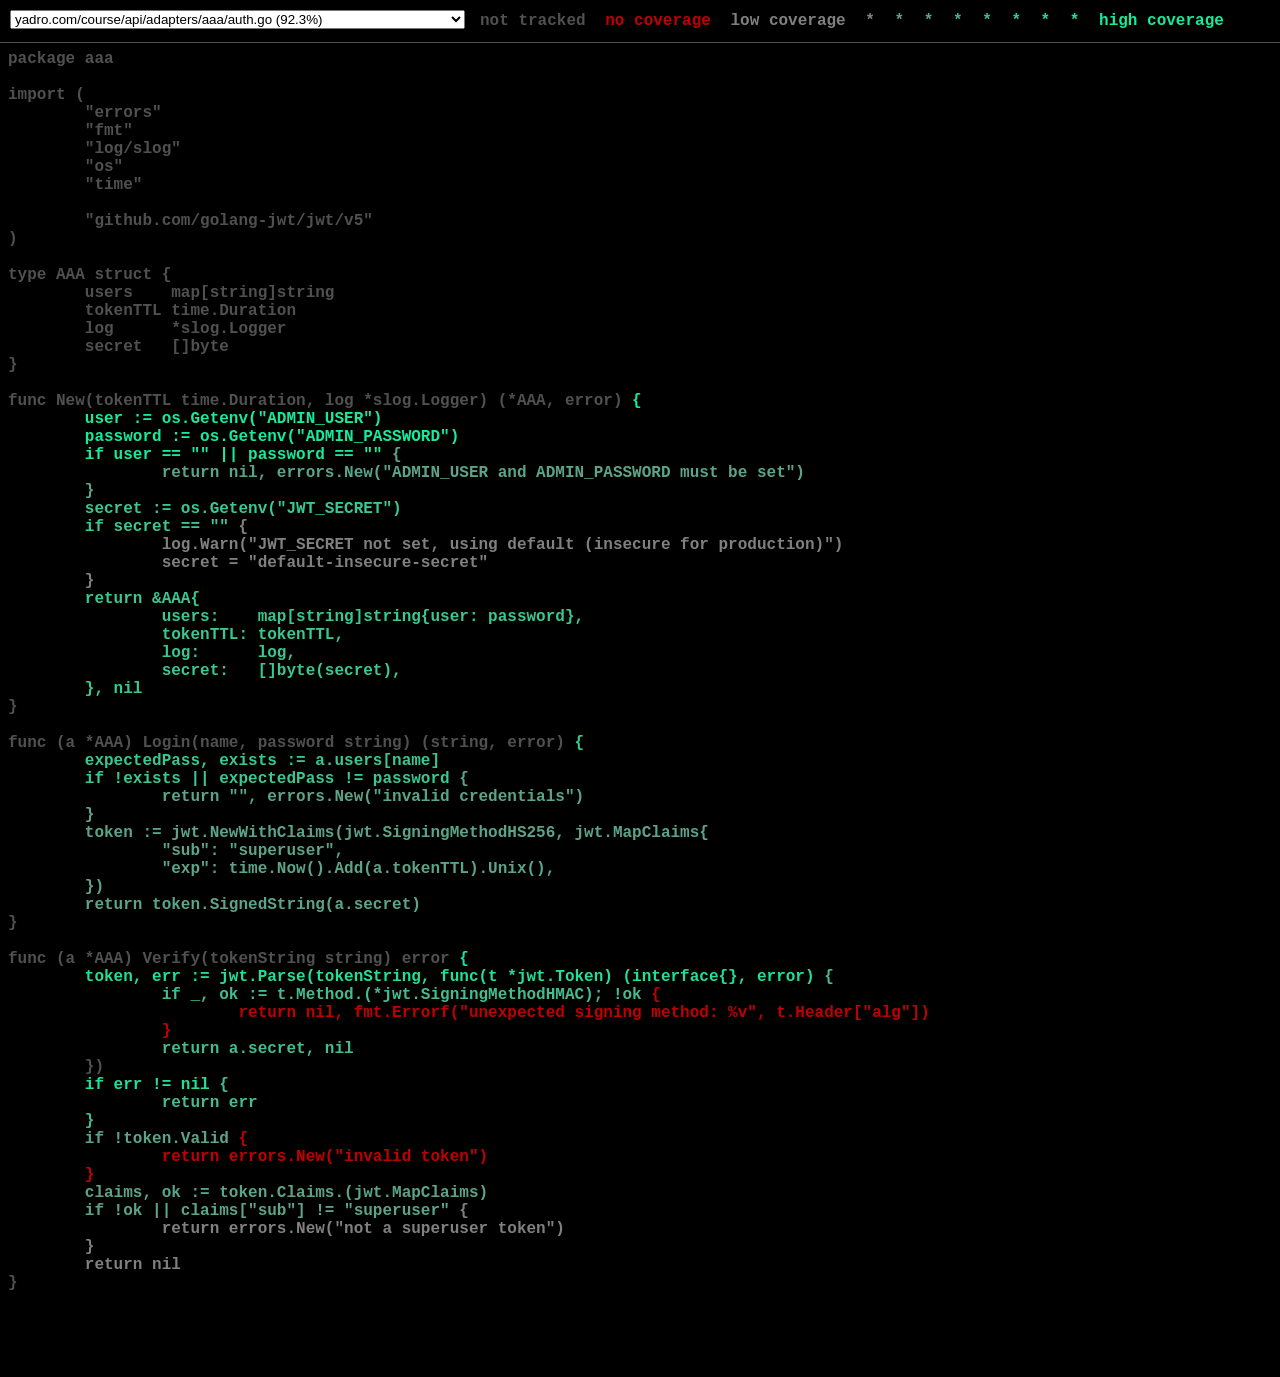
<file: cover.html>
<!DOCTYPE html>
<html>
	<head>
		<meta http-equiv="Content-Type" content="text/html; charset=utf-8">
		<title>aaa: Go Coverage Report</title>
		<style>
			body {
				background: black;
				color: rgb(80, 80, 80);
			}
			body, pre, #legend span {
				font-family: Menlo, monospace;
				font-weight: bold;
			}
			#topbar {
				background: black;
				position: fixed;
				top: 0; left: 0; right: 0;
				height: 42px;
				border-bottom: 1px solid rgb(80, 80, 80);
			}
			#content {
				margin-top: 50px;
			}
			#nav, #legend {
				float: left;
				margin-left: 10px;
			}
			#legend {
				margin-top: 12px;
			}
			#nav {
				margin-top: 10px;
			}
			#legend span {
				margin: 0 5px;
			}
			.cov0 { color: rgb(192, 0, 0) }
.cov1 { color: rgb(128, 128, 128) }
.cov2 { color: rgb(116, 140, 131) }
.cov3 { color: rgb(104, 152, 134) }
.cov4 { color: rgb(92, 164, 137) }
.cov5 { color: rgb(80, 176, 140) }
.cov6 { color: rgb(68, 188, 143) }
.cov7 { color: rgb(56, 200, 146) }
.cov8 { color: rgb(44, 212, 149) }
.cov9 { color: rgb(32, 224, 152) }
.cov10 { color: rgb(20, 236, 155) }

		</style>
	</head>
	<body>
		<div id="topbar">
			<div id="nav">
				<select id="files">
				
				<option value="file0">yadro.com/course/api/adapters/aaa/auth.go (92.3%)</option>
				
				<option value="file1">yadro.com/course/api/adapters/rest/api.go (94.6%)</option>
				
				<option value="file2">yadro.com/course/api/adapters/rest/middleware/auth.go (100.0%)</option>
				
				<option value="file3">yadro.com/course/api/adapters/rest/middleware/concurrency.go (100.0%)</option>
				
				<option value="file4">yadro.com/course/api/adapters/rest/middleware/cors.go (0.0%)</option>
				
				<option value="file5">yadro.com/course/api/adapters/rest/middleware/metric.go (100.0%)</option>
				
				<option value="file6">yadro.com/course/api/adapters/rest/middleware/rate.go (100.0%)</option>
				
				<option value="file7">yadro.com/course/api/adapters/search/search.go (95.8%)</option>
				
				<option value="file8">yadro.com/course/api/adapters/update/update.go (96.6%)</option>
				
				<option value="file9">yadro.com/course/api/adapters/words/words.go (95.2%)</option>
				
				<option value="file10">yadro.com/course/api/config/config.go (65.0%)</option>
				
				<option value="file11">yadro.com/course/search/adapters/broker/nats.go (100.0%)</option>
				
				<option value="file12">yadro.com/course/search/adapters/db/repository.go (95.8%)</option>
				
				<option value="file13">yadro.com/course/search/adapters/grpc/server.go (100.0%)</option>
				
				<option value="file14">yadro.com/course/search/adapters/initiator/timer.go (80.0%)</option>
				
				<option value="file15">yadro.com/course/search/adapters/words/client.go (91.7%)</option>
				
				<option value="file16">yadro.com/course/search/config/config.go (66.7%)</option>
				
				<option value="file17">yadro.com/course/search/core/service.go (100.0%)</option>
				
				<option value="file18">yadro.com/course/update/adapters/broker/nats.go (100.0%)</option>
				
				<option value="file19">yadro.com/course/update/adapters/db/migrations.go (38.1%)</option>
				
				<option value="file20">yadro.com/course/update/adapters/db/storage.go (5.6%)</option>
				
				<option value="file21">yadro.com/course/update/adapters/grpc/server.go (100.0%)</option>
				
				<option value="file22">yadro.com/course/update/adapters/words/words.go (92.9%)</option>
				
				<option value="file23">yadro.com/course/update/adapters/xkcd/xkcd.go (100.0%)</option>
				
				<option value="file24">yadro.com/course/update/config/config.go (83.3%)</option>
				
				<option value="file25">yadro.com/course/update/core/service.go (100.0%)</option>
				
				<option value="file26">yadro.com/course/web/adapters/api/client.go (0.0%)</option>
				
				<option value="file27">yadro.com/course/web/adapters/httpserver/handler.go (0.0%)</option>
				
				<option value="file28">yadro.com/course/web/config/config.go (0.0%)</option>
				
				<option value="file29">yadro.com/course/web/core/service.go (0.0%)</option>
				
				<option value="file30">yadro.com/course/web/main.go (0.0%)</option>
				
				<option value="file31">yadro.com/course/words/adapters/grpc/handler.go (100.0%)</option>
				
				<option value="file32">yadro.com/course/words/adapters/stemming/snowball.go (100.0%)</option>
				
				<option value="file33">yadro.com/course/words/adapters/stopwords/english.go (100.0%)</option>
				
				<option value="file34">yadro.com/course/words/config/config.go (86.7%)</option>
				
				<option value="file35">yadro.com/course/words/core/service.go (100.0%)</option>
				
				</select>
			</div>
			<div id="legend">
				<span>not tracked</span>
			
				<span class="cov0">no coverage</span>
				<span class="cov1">low coverage</span>
				<span class="cov2">*</span>
				<span class="cov3">*</span>
				<span class="cov4">*</span>
				<span class="cov5">*</span>
				<span class="cov6">*</span>
				<span class="cov7">*</span>
				<span class="cov8">*</span>
				<span class="cov9">*</span>
				<span class="cov10">high coverage</span>
			
			</div>
		</div>
		<div id="content">
		
		<pre class="file" id="file0" style="display: none">package aaa

import (
        "errors"
        "fmt"
        "log/slog"
        "os"
        "time"

        "github.com/golang-jwt/jwt/v5"
)

type AAA struct {
        users    map[string]string
        tokenTTL time.Duration
        log      *slog.Logger
        secret   []byte
}

func New(tokenTTL time.Duration, log *slog.Logger) (*AAA, error) <span class="cov10" title="6">{
        user := os.Getenv("ADMIN_USER")
        password := os.Getenv("ADMIN_PASSWORD")
        if user == "" || password == "" </span><span class="cov4" title="2">{
                return nil, errors.New("ADMIN_USER and ADMIN_PASSWORD must be set")
        }</span>
        <span class="cov7" title="4">secret := os.Getenv("JWT_SECRET")
        if secret == "" </span><span class="cov1" title="1">{
                log.Warn("JWT_SECRET not set, using default (insecure for production)")
                secret = "default-insecure-secret"
        }</span>
        <span class="cov7" title="4">return &amp;AAA{
                users:    map[string]string{user: password},
                tokenTTL: tokenTTL,
                log:      log,
                secret:   []byte(secret),
        }, nil</span>
}

func (a *AAA) Login(name, password string) (string, error) <span class="cov7" title="4">{
        expectedPass, exists := a.users[name]
        if !exists || expectedPass != password </span><span class="cov4" title="2">{
                return "", errors.New("invalid credentials")
        }</span>
        <span class="cov4" title="2">token := jwt.NewWithClaims(jwt.SigningMethodHS256, jwt.MapClaims{
                "sub": "superuser",
                "exp": time.Now().Add(a.tokenTTL).Unix(),
        })
        return token.SignedString(a.secret)</span>
}

func (a *AAA) Verify(tokenString string) error <span class="cov9" title="5">{
        token, err := jwt.Parse(tokenString, func(t *jwt.Token) (interface{}, error) </span><span class="cov6" title="3">{
                if _, ok := t.Method.(*jwt.SigningMethodHMAC); !ok </span><span class="cov0" title="0">{
                        return nil, fmt.Errorf("unexpected signing method: %v", t.Header["alg"])
                }</span>
                <span class="cov6" title="3">return a.secret, nil</span>
        })
        <span class="cov9" title="5">if err != nil </span><span class="cov6" title="3">{
                return err
        }</span>
        <span class="cov4" title="2">if !token.Valid </span><span class="cov0" title="0">{
                return errors.New("invalid token")
        }</span>
        <span class="cov4" title="2">claims, ok := token.Claims.(jwt.MapClaims)
        if !ok || claims["sub"] != "superuser" </span><span class="cov1" title="1">{
                return errors.New("not a superuser token")
        }</span>
        <span class="cov1" title="1">return nil</span>
}
</pre>
		
		<pre class="file" id="file1" style="display: none">package rest

import (
        "context"
        "encoding/json"
        "errors"
        "log/slog"
        "net/http"
        "strconv"
        "time"

        "yadro.com/course/api/core"
)

// GET /ping
func NewPingHandler(log core.Logger, pingers map[string]core.Pinger) http.HandlerFunc <span class="cov1" title="1">{
        return func(w http.ResponseWriter, r *http.Request) </span><span class="cov1" title="1">{
                ctx, cancel := context.WithTimeout(r.Context(), 2*time.Second)
                defer cancel()

                replies := make(map[string]string)
                for name, pinger := range pingers </span><span class="cov4" title="2">{
                        err := pinger.Ping(ctx)
                        if err != nil </span><span class="cov1" title="1">{
                                replies[name] = "unavailable"
                                log.Error("ping failed for service",
                                        "service", name,
                                        "error", err,
                                )
                        }</span> else<span class="cov1" title="1"> {
                                replies[name] = "ok"
                        }</span>
                }
                <span class="cov1" title="1">w.Header().Set("Content-Type", "application/json")
                w.WriteHeader(http.StatusOK)

                response := struct {
                        Replies map[string]string `json:"replies"`
                }{
                        Replies: replies,
                }
                if err := json.NewEncoder(w).Encode(response); err != nil </span><span class="cov0" title="0">{
                        log.Error("failed to encode ping response", "error", err)
                }</span>
        }
}

// GET /api/words?phrase=...
func NewWordsHandler(log core.Logger, normalizer core.Normalizer) http.HandlerFunc <span class="cov4" title="2">{
        return func(w http.ResponseWriter, r *http.Request) </span><span class="cov10" title="7">{
                phrase := r.URL.Query().Get("phrase")
                if phrase == "" </span><span class="cov1" title="1">{
                        http.Error(w, core.ErrEmptyPhrase.Error(), http.StatusBadRequest)
                        return
                }</span>
                <span class="cov9" title="6">if len(phrase) &gt; core.MaxPhraseSize </span><span class="cov1" title="1">{
                        http.Error(w, core.ErrPhraseTooLarge.Error(), http.StatusBadRequest)
                        return
                }</span>

                <span class="cov8" title="5">words, err := normalizer.Norm(r.Context(), phrase)
                if err != nil </span><span class="cov7" title="4">{
                        switch </span>{
                        case errors.Is(err, core.ErrPhraseTooLarge):<span class="cov0" title="0">
                                http.Error(w, err.Error(), http.StatusBadRequest)</span>
                        case errors.Is(err, core.ErrRequestTimeout):<span class="cov1" title="1">
                                http.Error(w, "request timeout", http.StatusGatewayTimeout)</span>
                        case errors.Is(err, core.ErrServiceUnavailable):<span class="cov1" title="1">
                                http.Error(w, "words service unavailable", http.StatusServiceUnavailable)</span>
                        case errors.Is(err, core.ErrInvalidArgument):<span class="cov1" title="1">
                                http.Error(w, "invalid argument", http.StatusBadRequest)</span>
                        default:<span class="cov1" title="1">
                                log.Error("normalization failed", "error", err)
                                http.Error(w, "internal server error", http.StatusInternalServerError)</span>
                        }
                        <span class="cov7" title="4">return</span>
                }

                <span class="cov1" title="1">resp := struct {
                        Words []string `json:"words"`
                        Total int      `json:"total"`
                }{
                        Words: words,
                        Total: len(words),
                }

                w.Header().Set("Content-Type", "application/json")
                w.WriteHeader(http.StatusOK)
                if err := json.NewEncoder(w).Encode(resp); err != nil </span><span class="cov0" title="0">{
                        log.Error("failed to encode response", "error", err)
                }</span>
        }
}

// GET /api/db/stats
func NewStatsHandler(log core.Logger, updateClient core.UpdateClient) http.HandlerFunc <span class="cov1" title="1">{
        return func(w http.ResponseWriter, r *http.Request) </span><span class="cov4" title="2">{
                stats, err := updateClient.Stats(r.Context())
                if err != nil </span><span class="cov1" title="1">{
                        log.Error("failed to get stats", "error", err)
                        http.Error(w, "internal server error", http.StatusInternalServerError)
                        return
                }</span>

                <span class="cov1" title="1">resp := struct {
                        WordsTotal    int `json:"words_total"`
                        WordsUnique   int `json:"words_unique"`
                        ComicsFetched int `json:"comics_fetched"`
                        ComicsTotal   int `json:"comics_total"`
                }{
                        WordsTotal:    stats.WordsTotal,
                        WordsUnique:   stats.WordsUnique,
                        ComicsFetched: stats.ComicsFetched,
                        ComicsTotal:   stats.ComicsTotal,
                }

                w.Header().Set("Content-Type", "application/json")
                w.WriteHeader(http.StatusOK)
                if err := json.NewEncoder(w).Encode(resp); err != nil </span><span class="cov0" title="0">{
                        log.Error("failed to encode stats response", "error", err)
                }</span>
        }
}

// POST /api/db/update
func NewUpdateHandler(log core.Logger, updateClient core.UpdateClient) http.HandlerFunc <span class="cov1" title="1">{
        return func(w http.ResponseWriter, r *http.Request) </span><span class="cov6" title="3">{
                err := updateClient.Update(r.Context())
                if err != nil </span><span class="cov4" title="2">{
                        if errors.Is(err, core.ErrUpdateAlreadyRunning) </span><span class="cov1" title="1">{
                                w.WriteHeader(http.StatusAccepted)
                                return
                        }</span>
                        <span class="cov1" title="1">log.Error("failed to run update", "error", err)
                        http.Error(w, "internal server error", http.StatusInternalServerError)
                        return</span>
                }
                <span class="cov1" title="1">w.WriteHeader(http.StatusOK)</span>
        }
}

// GET /api/db/status
func NewStatusHandler(log core.Logger, updateClient core.UpdateClient) http.HandlerFunc <span class="cov1" title="1">{
        return func(w http.ResponseWriter, r *http.Request) </span><span class="cov4" title="2">{
                status, err := updateClient.Status(r.Context())
                if err != nil </span><span class="cov1" title="1">{
                        log.Error("failed to get status", "error", err)
                        http.Error(w, "internal server error", http.StatusInternalServerError)
                        return
                }</span>
                <span class="cov1" title="1">w.Header().Set("Content-Type", "application/json")
                w.WriteHeader(http.StatusOK)
                resp := map[string]string{"status": string(status)}
                if err := json.NewEncoder(w).Encode(resp); err != nil </span><span class="cov0" title="0">{
                        log.Error("failed to encode status response", "error", err)
                }</span>
        }
}

// DELETE /api/db
func NewDropHandler(log core.Logger, updateClient core.UpdateClient) http.HandlerFunc <span class="cov4" title="2">{
        return func(w http.ResponseWriter, r *http.Request) </span><span class="cov4" title="2">{
                err := updateClient.Drop(r.Context())
                if err != nil </span><span class="cov1" title="1">{
                        log.Error("failed to drop db", "error", err)
                        http.Error(w, "internal server error", http.StatusInternalServerError)
                        return
                }</span>
                <span class="cov1" title="1">w.WriteHeader(http.StatusOK)</span>
        }
}

type SearchHandler struct {
        log    *slog.Logger
        client core.Searcher
}

func NewSearchHandler(log *slog.Logger, client core.Searcher) *SearchHandler <span class="cov1" title="1">{
        return &amp;SearchHandler{log: log, client: client}
}</span>

func (h *SearchHandler) ServeHTTP(w http.ResponseWriter, r *http.Request) <span class="cov8" title="5">{
        query := r.URL.Query()
        phrase := query.Get("phrase")
        limitStr := query.Get("limit")

        if phrase == "" </span><span class="cov1" title="1">{
                http.Error(w, "phrase is required", http.StatusBadRequest)
                return
        }</span>

        <span class="cov7" title="4">limit := 10

        if limitStr != "" </span><span class="cov6" title="3">{
                parsed, err := strconv.ParseInt(limitStr, 10, 32)
                if err != nil || parsed &lt;= 0 </span><span class="cov1" title="1">{
                        http.Error(w, "limit must be a positive integer", http.StatusBadRequest)
                        return
                }</span>
                <span class="cov4" title="2">limit = int(parsed)</span>
        }

        <span class="cov6" title="3">comics, _, err := h.client.Search(r.Context(), phrase, limit)
        if err != nil </span><span class="cov1" title="1">{
                h.log.Error("search failed", "error", err, "phrase", phrase)
                http.Error(w, "search failed", http.StatusInternalServerError)
                return
        }</span>

        <span class="cov4" title="2">type comicResp struct {
                ID  int32  `json:"id"`
                URL string `json:"url"`
        }

        comicResults := make([]comicResp, 0, len(comics))
        for _, c := range comics </span><span class="cov4" title="2">{
                comicResults = append(comicResults, comicResp{
                        ID:  int32(c.ID),
                        URL: c.ImgURL,
                })
        }</span>

        <span class="cov4" title="2">response := struct {
                Comics []comicResp `json:"comics"`
                Total  int         `json:"total"`
        }{
                Comics: comicResults,
                Total:  len(comicResults),
        }

        w.Header().Set("Content-Type", "application/json")
        w.WriteHeader(http.StatusOK)

        enc := json.NewEncoder(w)
        enc.SetIndent("", "  ")
        if err := enc.Encode(response); err != nil </span><span class="cov0" title="0">{
                h.log.Error("failed to encode response", "error", err)
        }</span>
}

func (h *SearchHandler) ServeISearchHTTP(w http.ResponseWriter, r *http.Request) <span class="cov9" title="6">{
        query := r.URL.Query()
        phrase := query.Get("phrase")
        limitStr := query.Get("limit")

        if phrase == "" </span><span class="cov1" title="1">{
                http.Error(w, "phrase is required", http.StatusBadRequest)
                return
        }</span>

        <span class="cov8" title="5">limit := 10

        if limitStr != "" </span><span class="cov1" title="1">{
                parsed, err := strconv.ParseInt(limitStr, 10, 32)
                if err != nil || parsed &lt;= 0 </span><span class="cov1" title="1">{
                        http.Error(w, "limit must be a positive integer", http.StatusBadRequest)
                        return
                }</span>
                <span class="cov0" title="0">limit = int(parsed)</span>
        }

        <span class="cov7" title="4">comics, _, err := h.client.ISearch(r.Context(), phrase, limit)

        if err != nil </span><span class="cov4" title="2">{
                h.log.Error("search failed", "error", err, "phrase", phrase)
                http.Error(w, "search failed", http.StatusInternalServerError)
                return
        }</span>

        <span class="cov4" title="2">type comicResp struct {
                ID  int32  `json:"id"`
                URL string `json:"url"`
        }

        comicResults := make([]comicResp, 0, len(comics))
        for _, c := range comics </span><span class="cov4" title="2">{
                comicResults = append(comicResults, comicResp{
                        ID:  int32(c.ID),
                        URL: c.ImgURL,
                })
        }</span>

        <span class="cov4" title="2">response := struct {
                Comics []comicResp `json:"comics"`
                Total  int         `json:"total"`
        }{
                Comics: comicResults,
                Total:  len(comicResults),
        }

        w.Header().Set("Content-Type", "application/json")
        w.WriteHeader(http.StatusOK)

        enc := json.NewEncoder(w)
        enc.SetIndent("", "  ")
        if err := enc.Encode(response); err != nil </span><span class="cov0" title="0">{
                h.log.Error("failed to encode response", "error", err)
        }</span>
}

// POST /api/login
func NewLoginHandler(auth core.Authenticator, logger *slog.Logger) http.HandlerFunc <span class="cov6" title="3">{
        return func(w http.ResponseWriter, r *http.Request) </span><span class="cov9" title="6">{
                var creds struct {
                        Name     string `json:"name"`
                        Password string `json:"password"`
                }
                if err := json.NewDecoder(r.Body).Decode(&amp;creds); err != nil </span><span class="cov4" title="2">{
                        http.Error(w, "Bad request", http.StatusBadRequest)
                        return
                }</span>
                <span class="cov7" title="4">token, err := auth.Login(creds.Name, creds.Password)
                if err != nil </span><span class="cov4" title="2">{
                        http.Error(w, "Unauthorized", http.StatusUnauthorized)
                        return
                }</span>
                <span class="cov4" title="2">w.Header().Set("Content-Type", "text/plain")
                if _, err := w.Write([]byte(token)); err != nil </span><span class="cov1" title="1">{
                        logger.Error("failed to write token response", "error", err)
                }</span>
        }
}
</pre>
		
		<pre class="file" id="file2" style="display: none">package middleware

import (
        "net/http"
        "strings"
)

type TokenVerifier interface {
        Verify(token string) error
}

func Auth(next http.HandlerFunc, verifier TokenVerifier) http.HandlerFunc <span class="cov10" title="4">{
        return func(w http.ResponseWriter, r *http.Request) </span><span class="cov10" title="4">{
                authHeader := r.Header.Get("Authorization")
                if !strings.HasPrefix(authHeader, "Token ") </span><span class="cov5" title="2">{
                        http.Error(w, "Unauthorized", http.StatusUnauthorized)
                        return
                }</span>
                <span class="cov5" title="2">token := strings.TrimPrefix(authHeader, "Token ")
                if err := verifier.Verify(token); err != nil </span><span class="cov1" title="1">{
                        http.Error(w, "Unauthorized", http.StatusUnauthorized)
                        return
                }</span>
                <span class="cov1" title="1">next(w, r)</span>
        }
}
</pre>
		
		<pre class="file" id="file3" style="display: none">package middleware

import (
        "net/http"

        "golang.org/x/sync/semaphore"
)

func Concurrency(next http.HandlerFunc, limit int) http.HandlerFunc <span class="cov4" title="3">{
        if limit &lt;= 0 </span><span class="cov1" title="1">{
                return next
        }</span>
        <span class="cov3" title="2">sem := semaphore.NewWeighted(int64(limit))

        return func(w http.ResponseWriter, r *http.Request) </span><span class="cov10" title="12">{
                if !sem.TryAcquire(1) </span><span class="cov8" title="9">{
                        http.Error(w, "Service Unavailable", http.StatusServiceUnavailable)
                        return
                }</span>
                <span class="cov4" title="3">defer sem.Release(1)
                next(w, r)</span>
        }
}
</pre>
		
		<pre class="file" id="file4" style="display: none">package middleware

import "net/http"

func CORS(next http.Handler) http.Handler <span class="cov0" title="0">{
        return http.HandlerFunc(func(w http.ResponseWriter, r *http.Request) </span><span class="cov0" title="0">{
                w.Header().Set("Access-Control-Allow-Origin", "http://localhost:8081")
                w.Header().Set("Access-Control-Allow-Methods", "POST, GET, OPTIONS, PUT, DELETE")
                w.Header().Set("Access-Control-Allow-Headers", "Accept, Content-Type, Content-Length, Accept-Encoding, Authorization")

                if r.Method == "OPTIONS" </span><span class="cov0" title="0">{
                        w.WriteHeader(http.StatusOK)
                        return
                }</span>

                <span class="cov0" title="0">next.ServeHTTP(w, r)</span>
        })
}
</pre>
		
		<pre class="file" id="file5" style="display: none">package middleware

import (
        "fmt"
        "net/http"
        "time"

        "github.com/VictoriaMetrics/metrics"
)

type responseWriter struct {
        http.ResponseWriter
        code        int
        wroteHeader bool
}

func (rw *responseWriter) WriteHeader(statusCode int) <span class="cov10" title="5">{
        if rw.wroteHeader </span><span class="cov1" title="1">{
                return
        }</span>
        <span class="cov8" title="4">rw.wroteHeader = true
        rw.code = statusCode
        rw.ResponseWriter.WriteHeader(statusCode)</span>
}

func WithMetrics(next http.Handler) http.Handler <span class="cov4" title="2">{
        return http.HandlerFunc(func(w http.ResponseWriter, r *http.Request) </span><span class="cov4" title="2">{
                start := time.Now()
                rw := &amp;responseWriter{ResponseWriter: w, code: http.StatusOK, wroteHeader: false}
                next.ServeHTTP(rw, r)
                duration := time.Since(start).Seconds()
                metricName := fmt.Sprintf(`http_request_duration_seconds{status="%d",url="%s"}`, rw.code, r.URL.Path)
                hist := metrics.GetOrCreateHistogram(metricName)
                hist.Update(duration)
        }</span>)
}

func (rw *responseWriter) Write(b []byte) (int, error) <span class="cov4" title="2">{
        if !rw.wroteHeader </span><span class="cov1" title="1">{
                rw.WriteHeader(http.StatusOK)
        }</span>
        <span class="cov4" title="2">return rw.ResponseWriter.Write(b)</span>
}
</pre>
		
		<pre class="file" id="file6" style="display: none">package middleware

import (
        "net/http"

        "golang.org/x/time/rate"
)

func Rate(next http.HandlerFunc, rps int) http.HandlerFunc <span class="cov10" title="3">{
        if rps &lt;= 0 </span><span class="cov1" title="1">{
                return next
        }</span>
        <span class="cov6" title="2">limiter := rate.NewLimiter(rate.Limit(rps), 1)

        return func(w http.ResponseWriter, r *http.Request) </span><span class="cov6" title="2">{
                if err := limiter.Wait(r.Context()); err != nil </span><span class="cov1" title="1">{
                        return
                }</span>
                <span class="cov1" title="1">next(w, r)</span>
        }
}
</pre>
		
		<pre class="file" id="file7" style="display: none">package search

import (
        "context"
        "fmt"
        "log/slog"

        "google.golang.org/grpc"
        "google.golang.org/grpc/credentials/insecure"

        "google.golang.org/protobuf/types/known/emptypb"
        "yadro.com/course/api/core"
        searchpb "yadro.com/course/proto/search"
)

type Client struct {
        log    *slog.Logger
        conn   *grpc.ClientConn
        client searchpb.SearchClient
}

func NewClient(address string, log *slog.Logger) (*Client, error) <span class="cov10" title="2">{
        conn, err := grpc.NewClient(address, grpc.WithTransportCredentials(insecure.NewCredentials()))
        if err != nil </span><span class="cov0" title="0">{
                return nil, fmt.Errorf("failed to create grpc client: %w", err)
        }</span>
        <span class="cov10" title="2">return &amp;Client{
                client: searchpb.NewSearchClient(conn),
                log:    log,
                conn:   conn,
        }, nil</span>
}

func (c *Client) Search(ctx context.Context, phrase string, limit int) ([]core.Comics, int, error) <span class="cov10" title="2">{
        resp, err := c.client.Search(ctx, &amp;searchpb.SearchRequest{
                Phrase: phrase,
                Limit:  int32(limit),
        })
        if err != nil </span><span class="cov1" title="1">{
                return nil, 0, fmt.Errorf("grpc search request failed: %w", err)
        }</span>

        <span class="cov1" title="1">pbComics := resp.GetComics()
        comics := make([]core.Comics, 0, len(pbComics))

        for _, pb := range pbComics </span><span class="cov1" title="1">{
                comics = append(comics, core.Comics{
                        ID:     int(pb.GetId()),
                        ImgURL: pb.GetUrl(),
                })
        }</span>

        <span class="cov1" title="1">return comics, int(resp.GetTotal()), nil</span>
}

func (c *Client) ISearch(ctx context.Context, phrase string, limit int) ([]core.Comics, int, error) <span class="cov10" title="2">{
        resp, err := c.client.ISearch(ctx, &amp;searchpb.SearchRequest{
                Phrase: phrase,
                Limit:  int32(limit),
        })
        if err != nil </span><span class="cov1" title="1">{
                return nil, 0, fmt.Errorf("grpc isearch request failed: %w", err)
        }</span>

        <span class="cov1" title="1">pbComics := resp.GetComics()
        comics := make([]core.Comics, 0, len(pbComics))
        for _, pb := range pbComics </span><span class="cov1" title="1">{
                comics = append(comics, core.Comics{
                        ID:     int(pb.GetId()),
                        ImgURL: pb.GetUrl(),
                })
        }</span>

        <span class="cov1" title="1">return comics, int(resp.GetTotal()), nil</span>
}

func (c *Client) BuildIndex(ctx context.Context) error <span class="cov1" title="1">{
        return nil
}</span>

func (c Client) Ping(ctx context.Context) error <span class="cov1" title="1">{
        _, err := c.client.Ping(ctx, &amp;emptypb.Empty{})
        return err
}</span>

func (c *Client) Close() error <span class="cov10" title="2">{
        return c.conn.Close()
}</span>
</pre>
		
		<pre class="file" id="file8" style="display: none">package update

import (
        "context"
        "fmt"
        "log/slog"

        "google.golang.org/grpc"
        "google.golang.org/grpc/codes"
        "google.golang.org/grpc/credentials/insecure"
        "google.golang.org/grpc/status"
        "google.golang.org/protobuf/types/known/emptypb"
        "yadro.com/course/api/core"
        updatepb "yadro.com/course/proto/update"
)

type Client struct {
        log    *slog.Logger
        client updatepb.UpdateClient
        conn   *grpc.ClientConn
}

func NewClient(address string, log *slog.Logger) (*Client, error) <span class="cov5" title="2">{
        conn, err := grpc.NewClient(address, grpc.WithTransportCredentials(insecure.NewCredentials()))
        if err != nil </span><span class="cov0" title="0">{
                return nil, fmt.Errorf("failed to create grpc client: %w", err)
        }</span>
        <span class="cov5" title="2">return &amp;Client{
                client: updatepb.NewUpdateClient(conn),
                log:    log,
                conn:   conn,
        }, nil</span>
}

func (c Client) Ping(ctx context.Context) error <span class="cov1" title="1">{
        _, err := c.client.Ping(ctx, &amp;emptypb.Empty{})
        return err
}</span>

func (c *Client) Status(ctx context.Context) (core.UpdateStatus, error) <span class="cov10" title="4">{
        resp, err := c.client.Status(ctx, &amp;emptypb.Empty{})
        if err != nil </span><span class="cov1" title="1">{
                return core.StatusUpdateUnknown, fmt.Errorf("status request failed: %w", err)
        }</span>
        <span class="cov8" title="3">switch resp.Status </span>{
        case updatepb.Status_STATUS_IDLE:<span class="cov1" title="1">
                return core.StatusUpdateIdle, nil</span>
        case updatepb.Status_STATUS_RUNNING:<span class="cov1" title="1">
                return core.StatusUpdateRunning, nil</span>
        default:<span class="cov1" title="1">
                return core.StatusUpdateUnknown, fmt.Errorf("unknown status from update service: %v", resp.Status)</span>
        }
}

func (c *Client) Stats(ctx context.Context) (core.UpdateStats, error) <span class="cov5" title="2">{
        resp, err := c.client.Stats(ctx, &amp;emptypb.Empty{})
        if err != nil </span><span class="cov1" title="1">{
                return core.UpdateStats{}, fmt.Errorf("stats request failed: %w", err)
        }</span>
        <span class="cov1" title="1">return core.UpdateStats{
                WordsTotal:    int(resp.WordsTotal),
                WordsUnique:   int(resp.WordsUnique),
                ComicsFetched: int(resp.ComicsFetched),
                ComicsTotal:   int(resp.ComicsTotal),
        }, nil</span>
}

func (c *Client) Update(ctx context.Context) error <span class="cov8" title="3">{
        _, err := c.client.Update(ctx, &amp;emptypb.Empty{})
        if err != nil </span><span class="cov5" title="2">{
                st, ok := status.FromError(err)
                if ok &amp;&amp; st.Code() == codes.AlreadyExists </span><span class="cov1" title="1">{
                        return core.ErrUpdateAlreadyRunning
                }</span>
                <span class="cov1" title="1">return err</span>
        }
        <span class="cov1" title="1">return nil</span>
}

func (c *Client) Drop(ctx context.Context) error <span class="cov5" title="2">{
        _, err := c.client.Drop(ctx, &amp;emptypb.Empty{})
        if err != nil </span><span class="cov1" title="1">{
                return fmt.Errorf("drop request failed: %w", err)
        }</span>
        <span class="cov1" title="1">return nil</span>
}

func (c *Client) Close() error <span class="cov5" title="2">{
        return c.conn.Close()
}</span>
</pre>
		
		<pre class="file" id="file9" style="display: none">package words

import (
        "context"
        "fmt"
        "log/slog"

        "google.golang.org/grpc"
        "google.golang.org/grpc/codes"
        "google.golang.org/grpc/credentials/insecure"
        "google.golang.org/grpc/status"
        "google.golang.org/protobuf/types/known/emptypb"

        "yadro.com/course/api/core"
        wordspb "yadro.com/course/proto/words"
)

type Client struct {
        log    *slog.Logger
        client wordspb.WordsClient
        conn   *grpc.ClientConn
}

func NewClient(address string, log *slog.Logger) (*Client, error) <span class="cov4" title="2">{
        conn, err := grpc.NewClient(address,
                grpc.WithTransportCredentials(insecure.NewCredentials()),
        )
        if err != nil </span><span class="cov0" title="0">{
                return nil, fmt.Errorf("failed to create grpc client: %w", err)
        }</span>

        <span class="cov4" title="2">return &amp;Client{
                log:    log,
                client: wordspb.NewWordsClient(conn),
                conn:   conn,
        }, nil</span>
}

func (c *Client) Close() error <span class="cov4" title="2">{
        return c.conn.Close()
}</span>

func (c *Client) Norm(ctx context.Context, phrase string) ([]string, error) <span class="cov10" title="7">{
        resp, err := c.client.Norm(ctx, &amp;wordspb.WordsRequest{Phrase: phrase})
        if err != nil </span><span class="cov9" title="6">{
                c.log.Error("gRPC call Norm failed", "phrase", phrase, "error", err)
                if st, ok := status.FromError(err); ok </span><span class="cov8" title="5">{
                        switch st.Code() </span>{
                        case codes.ResourceExhausted:<span class="cov1" title="1">
                                return nil, core.ErrPhraseTooLarge</span>
                        case codes.DeadlineExceeded:<span class="cov1" title="1">
                                return nil, core.ErrRequestTimeout</span>
                        case codes.Unavailable:<span class="cov1" title="1">
                                return nil, core.ErrServiceUnavailable</span>
                        case codes.InvalidArgument:<span class="cov1" title="1">
                                return nil, core.ErrInvalidArgument</span>
                        default:<span class="cov1" title="1">
                                return nil, err</span>
                        }
                }
                <span class="cov1" title="1">return nil, err</span>
        }
        <span class="cov1" title="1">return resp.Words, nil</span>
}

func (c *Client) Ping(ctx context.Context) error <span class="cov4" title="2">{
        _, err := c.client.Ping(ctx, &amp;emptypb.Empty{})
        if err != nil </span><span class="cov1" title="1">{
                c.log.Debug("ping failed", "error", err)
        }</span>
        <span class="cov4" title="2">return err</span>
}
</pre>
		
		<pre class="file" id="file10" style="display: none">package config

import (
        "errors"
        "log/slog"
        "os"
        "time"

        "github.com/ilyakaznacheev/cleanenv"
)

type APIServerConfig struct {
        Address string        `yaml:"address" env:"API_ADDRESS" env-default:":8080"`
        Timeout time.Duration `yaml:"timeout" env:"API_TIMEOUT" env-default:"5s"`
}

type Config struct {
        LogLevel          string          `yaml:"log_level" env:"LOG_LEVEL" env-default:"INFO"`
        LogFormat         string          `yaml:"log_format" env:"LOG_FORMAT" env-default:"text"`
        WordsAddress      string          `yaml:"words_address" env:"WORDS_ADDRESS" env-default:"words:8080"`
        UpdateAddress     string          `yaml:"update_address" env:"UPDATE_ADDRESS" env-default:"update:8080"`
        SearchAddress     string          `yaml:"search_address" env:"SEARCH_ADDRESS" env-default:"search:8080"`
        APIServer         APIServerConfig `yaml:"api_server"`
        AdminUser         string          `env:"ADMIN_USER" env-default:"admin"`
        AdminPassword     string          `env:"ADMIN_PASSWORD" env-default:"password"`
        TokenTTL          time.Duration   `env:"TOKEN_TTL" env-default:"2m"`
        SearchConcurrency int             `env:"SEARCH_CONCURRENCY" env-default:"10"`
        SearchRate        int             `env:"SEARCH_RATE" env-default:"100"`
}

func (c *Config) Validate() error <span class="cov10" title="4">{
        if c.APIServer.Timeout &lt;= 0 </span><span class="cov1" title="1">{
                return errors.New("api_server.timeout must be positive")
        }</span>
        <span class="cov8" title="3">if c.APIServer.Address == "" </span><span class="cov0" title="0">{
                return errors.New("api_server.address must not be empty")
        }</span>
        <span class="cov8" title="3">if c.WordsAddress == "" </span><span class="cov1" title="1">{
                return errors.New("words_address must not be empty")
        }</span>
        <span class="cov5" title="2">switch c.LogLevel </span>{
        case "DEBUG", "INFO", "WARN", "ERROR":<span class="cov1" title="1"></span>
                // valid log level
        default:<span class="cov1" title="1">
                return errors.New("invalid log level")</span>
        }
        <span class="cov1" title="1">return nil</span>
}

func MustLoad(configPath string) *Config <span class="cov5" title="2">{
        var cfg Config
        if _, err := os.Stat(configPath); err == nil </span><span class="cov0" title="0">{
                if err := cleanenv.ReadConfig(configPath, &amp;cfg); err != nil </span><span class="cov0" title="0">{
                        slog.Error("failed to read config file", "path", configPath, "error", err)
                        os.Exit(1)
                }</span>
                <span class="cov0" title="0">slog.Info("config loaded from file", "path", configPath)</span>
        }

        <span class="cov5" title="2">if err := cleanenv.ReadEnv(&amp;cfg); err != nil </span><span class="cov0" title="0">{
                slog.Error("failed to read config from env", "error", err)
                os.Exit(1)
        }</span>

        <span class="cov5" title="2">slog.Info("config finalized with environment variables")
        return &amp;cfg</span>
}
</pre>
		
		<pre class="file" id="file11" style="display: none">package broker

import (
        "context"
        "log/slog"

        "github.com/nats-io/nats.go"
)

type Subscriber struct {
        nc  *nats.Conn
        log *slog.Logger
}

func NewSubscriber(url string, log *slog.Logger) (*Subscriber, error) <span class="cov10" title="4">{
        nc, err := nats.Connect(url)
        if err != nil </span><span class="cov1" title="1">{
                return nil, err
        }</span>
        <span class="cov8" title="3">return &amp;Subscriber{nc: nc, log: log}, nil</span>
}

func (s *Subscriber) Subscribe(ctx context.Context, subject string, callback func()) error <span class="cov10" title="4">{
        msgs := make(chan *nats.Msg, 1)

        sub, err := s.nc.ChanSubscribe(subject, msgs)
        if err != nil </span><span class="cov1" title="1">{
                return err
        }</span>

        <span class="cov8" title="3">go func() </span><span class="cov8" title="3">{
                defer func() </span><span class="cov8" title="3">{
                        if err := sub.Unsubscribe(); err != nil </span><span class="cov1" title="1">{
                                s.log.Error("failed to unsubscribe from NATS", "error", err)
                        }</span>
                }()
                <span class="cov8" title="3">for </span><span class="cov10" title="4">{
                        select </span>{
                        case &lt;-ctx.Done():<span class="cov8" title="3">
                                return</span>
                        case &lt;-msgs:<span class="cov1" title="1">
                                s.log.Info("received update trigger from NATS")
                                callback()</span>
                        }
                }
        }()

        <span class="cov8" title="3">return nil</span>
}

func (s *Subscriber) Close() error <span class="cov8" title="3">{
        return s.nc.Drain()
}</span>
</pre>
		
		<pre class="file" id="file12" style="display: none">package db

import (
        "context"
        "fmt"
        "log/slog"

        "github.com/jmoiron/sqlx"
        "github.com/lib/pq"
        "yadro.com/course/search/core"
)

type repository struct {
        db     *sqlx.DB
        logger *slog.Logger
}

type dbComic struct {
        Num    int    `db:"num"`
        ImgURL string `db:"img_url"`
}

func NewRepository(db *sqlx.DB, logger *slog.Logger) core.ComicsRepository <span class="cov10" title="11">{
        return &amp;repository{
                db:     db,
                logger: logger,
        }
}</span>

func (r *repository) SearchComics(ctx context.Context, words []string, limit int) ([]core.Comics, error) <span class="cov5" title="3">{

        if len(words) == 0 </span><span class="cov1" title="1">{
                return []core.Comics{}, nil
        }</span>

        <span class="cov3" title="2">query := `
        SELECT 
            c.num, 
            c.img_url
        FROM comics c
        JOIN comic_words cw ON c.id = cw.comic_id
        JOIN words w ON cw.word_id = w.id
        WHERE w.word = ANY($1) 
        GROUP BY c.id, c.num, c.img_url
        ORDER BY COUNT(DISTINCT w.id) DESC, c.num DESC
        LIMIT $2
    `

        var rows []dbComic
        err := r.db.SelectContext(ctx, &amp;rows, query, pq.Array(words), limit)
        if err != nil </span><span class="cov1" title="1">{
                return nil, fmt.Errorf("search query failed: %w", err)
        }</span>

        <span class="cov1" title="1">result := make([]core.Comics, 0, len(rows))
        for _, row := range rows </span><span class="cov3" title="2">{
                result = append(result, core.Comics{
                        Num:    row.Num,
                        ImgURL: row.ImgURL,
                })
        }</span>

        <span class="cov1" title="1">return result, nil</span>
}

func (r *repository) CountSearchResults(ctx context.Context, words []string) (int, error) <span class="cov5" title="3">{
        if len(words) == 0 </span><span class="cov1" title="1">{
                return 0, nil
        }</span>

        <span class="cov3" title="2">query := `
                SELECT COUNT(DISTINCT c.id)
                FROM comics c
                JOIN comic_words cw ON c.id = cw.comic_id
                JOIN words w ON cw.word_id = w.id
                WHERE w.word = ANY($1)
        `

        var total int
        err := r.db.GetContext(ctx, &amp;total, query, pq.Array(words))
        if err != nil </span><span class="cov1" title="1">{
                return 0, fmt.Errorf("failed to count search results: %w", err)
        }</span>
        <span class="cov1" title="1">return total, nil</span>
}

func (r *repository) GetAllComicsWords(ctx context.Context) (map[string][]int, error) <span class="cov5" title="3">{
        query := `
        SELECT w.word, c.num 
        FROM words w
        JOIN comic_words cw ON w.id = cw.word_id
        JOIN comics c ON c.id = cw.comic_id
    `

        rows, err := r.db.QueryContext(ctx, query)
        if err != nil </span><span class="cov1" title="1">{
                return nil, fmt.Errorf("failed to fetch all words: %w", err)
        }</span>
        <span class="cov3" title="2">defer func() </span><span class="cov3" title="2">{
                if closeErr := rows.Close(); closeErr != nil </span><span class="cov0" title="0">{
                        r.logger.Error("failed to close rows", "error", closeErr)
                }</span>
        }()

        <span class="cov3" title="2">index := make(map[string][]int)
        for rows.Next() </span><span class="cov6" title="4">{
                var word string
                var num int
                if err := rows.Scan(&amp;word, &amp;num); err != nil </span><span class="cov1" title="1">{
                        return nil, err
                }</span>
                <span class="cov5" title="3">index[word] = append(index[word], num)</span>
        }

        <span class="cov1" title="1">if err := rows.Err(); err != nil </span><span class="cov0" title="0">{
                return nil, err
        }</span>

        <span class="cov1" title="1">return index, nil</span>
}

func (r *repository) GetComicsByIDs(ctx context.Context, ids []int) ([]core.Comics, error) <span class="cov5" title="3">{
        if len(ids) == 0 </span><span class="cov1" title="1">{
                return []core.Comics{}, nil
        }</span>

        <span class="cov3" title="2">query := `
                SELECT num, img_url 
                FROM comics 
                WHERE num = ANY($1)
        `

        var rows []dbComic
        err := r.db.SelectContext(ctx, &amp;rows, query, pq.Array(ids))
        if err != nil </span><span class="cov1" title="1">{
                return nil, fmt.Errorf("failed to get comics by ids: %w", err)
        }</span>

        <span class="cov1" title="1">result := make([]core.Comics, 0, len(rows))
        for _, row := range rows </span><span class="cov3" title="2">{
                result = append(result, core.Comics{
                        Num:    row.Num,
                        ImgURL: row.ImgURL,
                })
        }</span>

        <span class="cov1" title="1">return result, nil</span>
}
</pre>
		
		<pre class="file" id="file13" style="display: none">package grpc

import (
        "context"
        "errors"
        "log/slog"

        searchpb "yadro.com/course/proto/search"
        "yadro.com/course/search/core"

        "google.golang.org/grpc/codes"
        "google.golang.org/grpc/status"
        "google.golang.org/protobuf/types/known/emptypb"
)

type Server struct {
        searchpb.UnimplementedSearchServer
        service core.Searcher
        logger  *slog.Logger
}

func NewServer(service core.Searcher, logger *slog.Logger) *Server <span class="cov10" title="7">{
        return &amp;Server{service: service, logger: logger}
}</span>

func (s *Server) Ping(ctx context.Context, _ *emptypb.Empty) (*emptypb.Empty, error) <span class="cov1" title="1">{
        return &amp;emptypb.Empty{}, nil
}</span>

func (s *Server) Search(ctx context.Context, req *searchpb.SearchRequest) (*searchpb.SearchResponse, error) <span class="cov6" title="3">{
        phrase := req.GetPhrase()
        limit := req.GetLimit()

        if limit &lt;= 0 </span><span class="cov4" title="2">{
                limit = 10
        }</span>

        <span class="cov6" title="3">comics, total, err := s.service.Search(ctx, phrase, int(limit))
        if err != nil </span><span class="cov4" title="2">{
                return nil, s.handleError(err, "search failed")
        }</span>

        <span class="cov1" title="1">return s.prepareResponse(comics, total), nil</span>
}

func (s *Server) ISearch(ctx context.Context, req *searchpb.SearchRequest) (*searchpb.SearchResponse, error) <span class="cov6" title="3">{
        phrase := req.GetPhrase()
        limit := req.GetLimit()

        if limit &lt;= 0 </span><span class="cov6" title="3">{
                limit = 10
        }</span>

        <span class="cov6" title="3">comics, total, err := s.service.ISearch(ctx, phrase, int(limit))
        if err != nil </span><span class="cov4" title="2">{
                return nil, s.handleError(err, "index search failed")
        }</span>

        <span class="cov1" title="1">return s.prepareResponse(comics, total), nil</span>
}

func (s *Server) handleError(err error, msg string) error <span class="cov7" title="4">{
        if errors.Is(err, core.ErrEmptyPhrase) </span><span class="cov4" title="2">{
                return status.Error(codes.InvalidArgument, "empty phrase")
        }</span>
        <span class="cov4" title="2">s.logger.Error(msg, "error", err)
        return status.Errorf(codes.Internal, "%s: %v", msg, err)</span>
}

func (s *Server) prepareResponse(comics []core.Comics, total int) *searchpb.SearchResponse <span class="cov4" title="2">{
        pbComics := make([]*searchpb.Comics, 0, len(comics))
        for _, c := range comics </span><span class="cov1" title="1">{
                pbComics = append(pbComics, &amp;searchpb.Comics{
                        Id:  int32(c.Num),
                        Url: c.ImgURL,
                })
        }</span>

        <span class="cov4" title="2">return &amp;searchpb.SearchResponse{
                Comics: pbComics,
                Total:  int32(total),
        }</span>
}
</pre>
		
		<pre class="file" id="file14" style="display: none">package initiator

import (
        "context"
        "log/slog"
        "time"

        "yadro.com/course/search/core"
)

type Timer struct {
        svc    core.Searcher
        ttl    time.Duration
        logger *slog.Logger
}

func NewTimer(svc core.Searcher, ttl time.Duration, logger *slog.Logger) *Timer <span class="cov5" title="2">{
        return &amp;Timer{svc: svc, ttl: ttl, logger: logger}
}</span>

func (t *Timer) Start(ctx context.Context) <span class="cov5" title="2">{
        if err := t.svc.BuildIndex(ctx); err != nil </span><span class="cov0" title="0">{
                t.logger.Error("initial index build failed", "error", err)
        }</span>

        <span class="cov5" title="2">ticker := time.NewTicker(t.ttl)
        defer ticker.Stop()

        for </span><span class="cov10" title="4">{
                select </span>{
                case &lt;-ctx.Done():<span class="cov5" title="2">
                        return</span>
                case &lt;-ticker.C:<span class="cov5" title="2">
                        if err := t.svc.BuildIndex(ctx); err != nil </span><span class="cov0" title="0">{
                                t.logger.Error("periodic index update failed", "error", err)
                        }</span>
                }
        }
}
</pre>
		
		<pre class="file" id="file15" style="display: none">package words

import (
        "context"
        "fmt"
        "log/slog"
        "time"

        "google.golang.org/grpc"
        "google.golang.org/grpc/credentials/insecure"
        wordspb "yadro.com/course/proto/words"
)

type Client struct {
        log    *slog.Logger
        conn   *grpc.ClientConn
        client wordspb.WordsClient
}

func NewClient(address string, log *slog.Logger) (*Client, error) <span class="cov10" title="3">{
        conn, err := grpc.NewClient(address, grpc.WithTransportCredentials(insecure.NewCredentials()))
        if err != nil </span><span class="cov0" title="0">{
                return nil, fmt.Errorf("connect to words service: %w", err)
        }</span>
        <span class="cov10" title="3">return &amp;Client{
                conn:   conn,
                client: wordspb.NewWordsClient(conn),
                log:    log,
        }, nil</span>
}

func (c *Client) Close() error <span class="cov10" title="3">{
        return c.conn.Close()
}</span>

func (c *Client) Norm(ctx context.Context, phrase string) ([]string, error) <span class="cov10" title="3">{
        ctx, cancel := context.WithTimeout(ctx, 2*time.Second)
        defer cancel()

        req := &amp;wordspb.WordsRequest{Phrase: phrase}
        resp, err := c.client.Norm(ctx, req)
        if err != nil </span><span class="cov1" title="1">{
                return nil, fmt.Errorf("normalize request: %w", err)
        }</span>
        <span class="cov6" title="2">return resp.Words, nil</span>
}
</pre>
		
		<pre class="file" id="file16" style="display: none">package config

import (
        "log/slog"
        "os"
        "time"

        "github.com/ilyakaznacheev/cleanenv"
)

type Config struct {
        LogLevel             string        `yaml:"log_level" env:"LOG_LEVEL" env-default:"DEBUG"`
        LogFormat            string        `yaml:"log_format" env:"LOG_FORMAT" env-default:"text"`
        Address              string        `yaml:"address" env:"SEARCH_ADDRESS" env-default:"localhost:80"`
        DBAddress            string        `yaml:"db_address" env:"DB_ADDRESS" env-default:"localhost:82"`
        WordsAddress         string        `yaml:"words_address" env:"WORDS_ADDRESS" env-default:"localhost:81"`
        BrokerAddress        string        `yaml:"broker_address" env:"BROKER_ADDRESS" env-default:"nats://localhost:4222"`
        IndexRebuildInterval time.Duration `yaml:"index_rebuild_interval" env:"INDEX_REBUILD_INTERVAL" env-default:"1h"`
        IndexTTL             time.Duration `yaml:"index_ttl" env:"INDEX_TTL" env-default:"24h"`
}

func MustLoad(configPath string) *Config <span class="cov10" title="3">{
        var cfg Config

        if configPath != "" </span><span class="cov1" title="1">{
                if err := cleanenv.ReadConfig(configPath, &amp;cfg); err != nil </span><span class="cov0" title="0">{
                        slog.Error("failed to read config file", "path", configPath, "error", err)
                        os.Exit(1)
                }</span>
                <span class="cov1" title="1">slog.Info("config loaded from file", "path", configPath)</span>
        } else<span class="cov6" title="2"> {
                slog.Info("loading config from environment variables")
                if err := cleanenv.ReadEnv(&amp;cfg); err != nil </span><span class="cov0" title="0">{
                        slog.Error("failed to read config from env", "error", err)
                        os.Exit(1)
                }</span>
                <span class="cov6" title="2">slog.Info("config loaded from env")</span>
        }

        <span class="cov10" title="3">return &amp;cfg</span>
}
</pre>
		
		<pre class="file" id="file17" style="display: none">package core

import (
        "context"
        "errors"
        "fmt"
        "log/slog"
        "sort"
        "sync/atomic"
        "time"
)

type service struct {
        words       Words
        repo        ComicsRepository
        logger      *slog.Logger
        index       atomic.Value
        lastUpdated atomic.Int64
        indexTTL    time.Duration
        natsTrigger chan struct{}
}

func NewService(words Words, repo ComicsRepository, logger *slog.Logger, indexTTL time.Duration) Searcher <span class="cov8" title="19">{
        s := &amp;service{
                words:       words,
                repo:        repo,
                logger:      logger,
                indexTTL:    indexTTL,
                natsTrigger: make(chan struct{}, 1),
        }
        s.index.Store(make(map[string]map[int]int))
        return s
}</span>

func (s *service) TriggerRebuild() <span class="cov1" title="1">{
        select </span>{
        case s.natsTrigger &lt;- struct{}{}:<span class="cov1" title="1"></span>
        default:<span class="cov0" title="0"></span>

        }
}

func (s *service) RunBackgroundIndexer(ctx context.Context, interval time.Duration) <span class="cov3" title="3">{
        ticker := time.NewTicker(interval)
        defer ticker.Stop()

        if err := s.BuildIndex(ctx); err != nil </span><span class="cov2" title="2">{
                s.logger.Error("initial index build failed", "error", err)
        }</span>

        <span class="cov3" title="3">for </span><span class="cov7" title="17">{
                select </span>{
                case &lt;-ctx.Done():<span class="cov3" title="3">
                        return</span>
                case &lt;-ticker.C:<span class="cov7" title="13">
                        s.logger.Info("scheduled index rebuild (self-healing)")
                        if err := s.BuildIndex(ctx); err != nil </span><span class="cov6" title="9">{
                                s.logger.Error("scheduled rebuild failed", "error", err)
                        }</span>
                case &lt;-s.natsTrigger:<span class="cov1" title="1">
                        s.logger.Info("index rebuild triggered by NATS")
                        if err := s.BuildIndex(ctx); err == nil </span><span class="cov1" title="1">{
                                ticker.Reset(interval)
                        }</span>
                }
        }
}

func (s *service) BuildIndex(ctx context.Context) error <span class="cov8" title="25">{
        s.logger.Info("rebuilding index via atomic store")

        rawData, err := s.repo.GetAllComicsWords(ctx)
        if err != nil </span><span class="cov7" title="12">{
                return err
        }</span>

        <span class="cov7" title="13">newIndex := make(map[string]map[int]int, len(rawData))
        for word, ids := range rawData </span><span class="cov7" title="15">{
                if _, ok := newIndex[word]; !ok </span><span class="cov7" title="15">{
                        newIndex[word] = make(map[int]int)
                }</span>
                <span class="cov7" title="15">for _, id := range ids </span><span class="cov10" title="41">{
                        newIndex[word][id]++
                }</span>
        }

        <span class="cov7" title="13">s.index.Store(newIndex)
        s.lastUpdated.Store(time.Now().Unix())
        s.logger.Info("index updated successfully")
        return nil</span>
}

func (s *service) ISearch(ctx context.Context, phrase string, limit int) ([]Comics, int, error) <span class="cov7" title="12">{
        lastUpd := s.lastUpdated.Load()
        if lastUpd &gt; 0 &amp;&amp; time.Since(time.Unix(lastUpd, 0)) &gt; s.indexTTL </span><span class="cov1" title="1">{
                s.logger.Warn("search index is stale", "age", time.Since(time.Unix(lastUpd, 0)))
        }</span>
        <span class="cov7" title="12">if phrase == "" </span><span class="cov1" title="1">{
                return nil, 0, ErrEmptyPhrase
        }</span>
        <span class="cov6" title="11">start := time.Now()
        defer func() </span><span class="cov6" title="11">{
                s.logger.Info("ISearch latency",
                        "phrase", phrase,
                        "limit", limit,
                        "ms", time.Since(start).Milliseconds(),
                )
        }</span>()
        <span class="cov6" title="11">rawIdx := s.index.Load()
        idx, ok := rawIdx.(map[string]map[int]int)
        if !ok </span><span class="cov1" title="1">{
                return nil, 0, errors.New("failed to load index: wrong format")
        }</span>

        <span class="cov6" title="10">words, err := s.words.Norm(ctx, phrase)
        if err != nil || len(words) == 0 </span><span class="cov2" title="2">{
                return []Comics{}, 0, nil
        }</span>

        <span class="cov6" title="8">type resultScore struct {
                matchedUniqueWords int
                totalOccurrences   int
        }

        relevance := make(map[int]resultScore, 100)

        for _, word := range words </span><span class="cov6" title="10">{
                if counts, found := idx[word]; found </span><span class="cov6" title="9">{
                        for id, count := range counts </span><span class="cov7" title="17">{
                                score := relevance[id]
                                score.matchedUniqueWords++
                                score.totalOccurrences += count
                                relevance[id] = score
                        }</span>
                }
        }

        <span class="cov6" title="8">if len(relevance) == 0 </span><span class="cov1" title="1">{
                return []Comics{}, 0, nil
        }</span>

        <span class="cov5" title="7">type entry struct {
                id    int
                score resultScore
        }
        sorted := make([]entry, 0, len(relevance))
        for id, score := range relevance </span><span class="cov7" title="16">{
                sorted = append(sorted, entry{id, score})
        }</span>

        <span class="cov5" title="7">sort.Slice(sorted, func(i, j int) bool </span><span class="cov6" title="10">{
                if sorted[i].score.matchedUniqueWords != sorted[j].score.matchedUniqueWords </span><span class="cov1" title="1">{
                        return sorted[i].score.matchedUniqueWords &gt; sorted[j].score.matchedUniqueWords
                }</span>
                <span class="cov6" title="9">if sorted[i].score.totalOccurrences != sorted[j].score.totalOccurrences </span><span class="cov5" title="6">{
                        return sorted[i].score.totalOccurrences &gt; sorted[j].score.totalOccurrences
                }</span>
                <span class="cov3" title="3">return sorted[i].id &gt; sorted[j].id</span>
        })

        <span class="cov5" title="7">total := len(sorted)
        if limit &gt; total </span><span class="cov3" title="3">{
                limit = total
        }</span>
        <span class="cov5" title="7">if limit &lt;= 0 </span><span class="cov1" title="1">{
                return []Comics{}, total, nil
        }</span>

        <span class="cov5" title="6">targetIDs := make([]int, 0, limit)
        for i := 0; i &lt; limit; i++ </span><span class="cov7" title="14">{
                targetIDs = append(targetIDs, sorted[i].id)
        }</span>

        <span class="cov5" title="6">comics, err := s.repo.GetComicsByIDs(ctx, targetIDs)
        if err != nil </span><span class="cov1" title="1">{
                return nil, 0, fmt.Errorf("failed to fetch comics details: %w", err)
        }</span>

        <span class="cov4" title="5">idToComic := make(map[int]Comics)
        for _, c := range comics </span><span class="cov7" title="12">{
                idToComic[c.Num] = c
        }</span>

        <span class="cov4" title="5">finalResult := make([]Comics, 0, len(targetIDs))
        for _, id := range targetIDs </span><span class="cov7" title="12">{
                if c, ok := idToComic[id]; ok </span><span class="cov7" title="12">{
                        finalResult = append(finalResult, c)
                }</span>
        }

        <span class="cov4" title="5">return finalResult, total, nil</span>
}

func (s *service) Search(ctx context.Context, phrase string, limit int) ([]Comics, int, error) <span class="cov5" title="6">{
        start := time.Now()
        defer func() </span><span class="cov5" title="6">{
                s.logger.Info("Search latency",
                        "phrase", phrase,
                        "limit", limit,
                        "ms", time.Since(start).Milliseconds(),
                )
        }</span>()
        <span class="cov5" title="6">if phrase == "" </span><span class="cov1" title="1">{
                return nil, 0, ErrEmptyPhrase
        }</span>

        <span class="cov4" title="5">normalizedWords, err := s.words.Norm(ctx, phrase)
        if err != nil </span><span class="cov1" title="1">{
                return nil, 0, fmt.Errorf("normalize phrase: %w", err)
        }</span>

        <span class="cov4" title="4">if len(normalizedWords) == 0 </span><span class="cov1" title="1">{
                return []Comics{}, 0, nil
        }</span>

        <span class="cov3" title="3">comics, err := s.repo.SearchComics(ctx, normalizedWords, limit)
        if err != nil </span><span class="cov1" title="1">{
                return nil, 0, fmt.Errorf("search comics: %w", err)
        }</span>

        <span class="cov2" title="2">total, err := s.repo.CountSearchResults(ctx, normalizedWords)
        if err != nil </span><span class="cov1" title="1">{
                return nil, 0, fmt.Errorf("count results: %w", err)
        }</span>

        <span class="cov1" title="1">return comics, total, nil</span>
}
</pre>
		
		<pre class="file" id="file18" style="display: none">package broker

import (
        "context"
        "fmt"

        "github.com/nats-io/nats.go"
)

type natsConn interface {
        Publish(subj string, data []byte) error
        Flush() error
        LastError() error
        Close()
}

type NatsPublisher struct {
        nc natsConn
}

func NewNatsPublisher(url string) (*NatsPublisher, error) <span class="cov5" title="2">{
        nc, err := nats.Connect(url)
        if err != nil </span><span class="cov1" title="1">{
                return nil, fmt.Errorf("nats connect: %w", err)
        }</span>
        <span class="cov1" title="1">return &amp;NatsPublisher{nc: nc}, nil</span>
}

func (p *NatsPublisher) PublishUpdate(ctx context.Context) error <span class="cov10" title="4">{
        err := p.nc.Publish("xkcd.db.updated", []byte("trigger_reindex"))
        if err != nil </span><span class="cov1" title="1">{
                return fmt.Errorf("nats publish error: %w", err)
        }</span>

        <span class="cov8" title="3">if err := p.nc.Flush(); err != nil </span><span class="cov1" title="1">{
                return fmt.Errorf("nats flush error: %w", err)
        }</span>
        <span class="cov5" title="2">if err := p.nc.LastError(); err != nil </span><span class="cov1" title="1">{
                return fmt.Errorf("nats last error: %w", err)
        }</span>
        <span class="cov1" title="1">return nil</span>
}

func (p *NatsPublisher) Close() <span class="cov5" title="2">{
        p.nc.Close()
}</span>
</pre>
		
		<pre class="file" id="file19" style="display: none">package db

import (
        "database/sql"
        "embed"
        "errors"
        "fmt"
        "log/slog"

        "github.com/golang-migrate/migrate/v4"
        "github.com/golang-migrate/migrate/v4/database/postgres"
        "github.com/golang-migrate/migrate/v4/source/iofs"
)

//go:embed migrations/*.sql
var migrationFS embed.FS

func Migrate(db *sql.DB, logger *slog.Logger) error <span class="cov10" title="2">{
        logger.Debug("applying database migrations")
        if db == nil </span><span class="cov1" title="1">{
                return errors.New("database connection is nil")
        }</span>

        <span class="cov1" title="1">src, err := iofs.New(migrationFS, "migrations")
        if err != nil </span><span class="cov0" title="0">{
                return fmt.Errorf("create iofs source: %w", err)
        }</span>

        <span class="cov1" title="1">driver, err := postgres.WithInstance(db, &amp;postgres.Config{})
        if err != nil </span><span class="cov1" title="1">{
                return fmt.Errorf("create postgres driver: %w", err)
        }</span>
        <span class="cov0" title="0">m, err := migrate.NewWithInstance("iofs", src, "postgres", driver)
        if err != nil </span><span class="cov0" title="0">{
                return fmt.Errorf("create migrate instance: %w", err)
        }</span>

        <span class="cov0" title="0">err = m.Up()
        if err != nil </span><span class="cov0" title="0">{
                if errors.Is(err, migrate.ErrNoChange) </span><span class="cov0" title="0">{
                        logger.Debug("no migrations to apply")
                        return nil
                }</span>
                <span class="cov0" title="0">logger.Error("migration failed", "error", err)
                return fmt.Errorf("apply migrations: %w", err)</span>
        }

        <span class="cov0" title="0">logger.Debug("migrations applied successfully")
        return nil</span>
}
</pre>
		
		<pre class="file" id="file20" style="display: none">package db

import (
        "context"
        "database/sql"
        "errors"
        "fmt"
        "log/slog"
        "sort"
        "strings"
        "time"

        "github.com/jackc/pgerrcode"
        "github.com/jackc/pgx/v5/pgconn"
        _ "github.com/jackc/pgx/v5/stdlib"
        "github.com/jmoiron/sqlx"
        "yadro.com/course/update/core"
)

type DB struct {
        log  *slog.Logger
        conn *sqlx.DB
}

func New(log *slog.Logger, address string) (*DB, error) <span class="cov8" title="1">{

        db, err := sqlx.Connect("pgx", address)
        if err != nil </span><span class="cov8" title="1">{
                log.Error("connection problem", "address", address, "error", err)
                return nil, err
        }</span>

        <span class="cov0" title="0">return &amp;DB{
                log:  log,
                conn: db,
        }, nil</span>
}

func (db *DB) Migrate() error <span class="cov0" title="0">{
        return Migrate(db.conn.DB, db.log)
}</span>

func (db *DB) Add(ctx context.Context, comics core.Comics) error <span class="cov0" title="0">{
        const maxRetries = 5
        var err error

        for i := range maxRetries </span><span class="cov0" title="0">{
                err = db.addOnce(ctx, comics)
                if err == nil </span><span class="cov0" title="0">{
                        return nil
                }</span>

                <span class="cov0" title="0">var pgErr *pgconn.PgError
                if errors.As(err, &amp;pgErr) &amp;&amp; pgErr.Code == pgerrcode.DeadlockDetected </span><span class="cov0" title="0">{
                        db.log.Warn("deadlock detected, retrying",
                                "num", comics.Num,
                                "attempt", i+1,
                        )
                        time.Sleep(time.Duration(10*(i+1)) * time.Millisecond)
                        continue</span>
                }
                <span class="cov0" title="0">return err</span>
        }
        <span class="cov0" title="0">return fmt.Errorf("failed after %d retries: %w", maxRetries, err)</span>
}

func (db *DB) addOnce(ctx context.Context, comics core.Comics) error <span class="cov0" title="0">{
        tx, err := db.conn.BeginTxx(ctx, nil)
        if err != nil </span><span class="cov0" title="0">{
                return fmt.Errorf("begin tx: %w", err)
        }</span>
        <span class="cov0" title="0">defer func() </span><span class="cov0" title="0">{
                rbErr := tx.Rollback()
                if rbErr != nil &amp;&amp; !errors.Is(rbErr, sql.ErrTxDone) </span><span class="cov0" title="0">{
                        db.log.Error("failed to rollback transaction", "error", rbErr)
                }</span>
        }()

        <span class="cov0" title="0">var comicID int
        comicQuery := `
                INSERT INTO comics (num, img_url, published_at) 
                VALUES ($1, $2, $3) 
                ON CONFLICT (num) DO UPDATE SET 
                        img_url = EXCLUDED.img_url, 
                        published_at = EXCLUDED.published_at
                RETURNING id`

        if err := tx.QueryRowxContext(ctx, comicQuery,
                comics.Num, comics.ImgURL, comics.PublishedAt,
        ).Scan(&amp;comicID); err != nil </span><span class="cov0" title="0">{
                return fmt.Errorf("upsert comic: %w", err)
        }</span>

        <span class="cov0" title="0">if len(comics.Words) == 0 </span><span class="cov0" title="0">{
                return tx.Commit()
        }</span>

        <span class="cov0" title="0">wordMap := make(map[string]struct{})
        for _, w := range comics.Words </span><span class="cov0" title="0">{
                if w = strings.TrimSpace(w); w != "" </span><span class="cov0" title="0">{
                        wordMap[w] = struct{}{}
                }</span>
        }
        <span class="cov0" title="0">uniqueWords := make([]string, 0, len(wordMap))
        for w := range wordMap </span><span class="cov0" title="0">{
                uniqueWords = append(uniqueWords, w)
        }</span>
        <span class="cov0" title="0">sort.Strings(uniqueWords)

        wordsQuery := `
                INSERT INTO words (word) 
                SELECT * FROM unnest($1::text[])
                ON CONFLICT (word) DO NOTHING`

        if _, err := tx.ExecContext(ctx, wordsQuery, uniqueWords); err != nil </span><span class="cov0" title="0">{
                return fmt.Errorf("bulk insert words: %w", err)
        }</span>

        <span class="cov0" title="0">var wordIDs []int
        selectQuery := `SELECT id FROM words WHERE word = ANY($1::text[])`
        if err := tx.SelectContext(ctx, &amp;wordIDs, selectQuery, uniqueWords); err != nil </span><span class="cov0" title="0">{
                return fmt.Errorf("get word ids: %w", err)
        }</span>

        <span class="cov0" title="0">if _, err := tx.ExecContext(ctx, `DELETE FROM comic_words WHERE comic_id = $1`, comicID); err != nil </span><span class="cov0" title="0">{
                return fmt.Errorf("delete old relations: %w", err)
        }</span>

        <span class="cov0" title="0">if len(wordIDs) &gt; 0 </span><span class="cov0" title="0">{
                relQuery := `
                        INSERT INTO comic_words (comic_id, word_id)
                        SELECT $1, unnest($2::int[])
                        ON CONFLICT DO NOTHING`

                if _, err := tx.ExecContext(ctx, relQuery, comicID, wordIDs); err != nil </span><span class="cov0" title="0">{
                        return fmt.Errorf("bulk insert relations: %w", err)
                }</span>
        }

        <span class="cov0" title="0">return tx.Commit()</span>
}

func (db *DB) Stats(ctx context.Context) (core.DBStats, error) <span class="cov0" title="0">{
        var stats core.DBStats
        query := `
        SELECT 
            (SELECT COUNT(*) FROM comic_words),
            (SELECT COUNT(*) FROM words),
            (SELECT COUNT(*) FROM comics)`

        err := db.conn.QueryRowContext(ctx, query).Scan(
                &amp;stats.WordsTotal,
                &amp;stats.WordsUnique,
                &amp;stats.ComicsFetched,
        )
        if err != nil </span><span class="cov0" title="0">{
                return core.DBStats{}, fmt.Errorf("get stats: %w", err)
        }</span>

        <span class="cov0" title="0">return stats, nil</span>
}

func (db *DB) IDs(ctx context.Context) ([]int, error) <span class="cov0" title="0">{
        var nums []int
        err := db.conn.SelectContext(ctx, &amp;nums, `SELECT num FROM comics ORDER BY num`)
        if err != nil </span><span class="cov0" title="0">{
                return nil, fmt.Errorf("select nums: %w", err)
        }</span>
        <span class="cov0" title="0">return nums, nil</span>
}

func (db *DB) Drop(ctx context.Context) error <span class="cov0" title="0">{
        query := `TRUNCATE comics, words, comic_words RESTART IDENTITY CASCADE`
        _, err := db.conn.ExecContext(ctx, query)
        if err != nil </span><span class="cov0" title="0">{
                return fmt.Errorf("truncate tables: %w", err)
        }</span>
        <span class="cov0" title="0">return nil</span>
}

func (db *DB) Close() error <span class="cov0" title="0">{
        db.log.Debug("closing database connection")
        return db.conn.Close()
}</span>
</pre>
		
		<pre class="file" id="file21" style="display: none">package grpc

import (
        "context"
        "errors"

        "google.golang.org/grpc/codes"
        "google.golang.org/grpc/status"
        "google.golang.org/protobuf/types/known/emptypb"
        updatepb "yadro.com/course/proto/update"
        "yadro.com/course/update/core"
)

func NewServer(service core.Updater) *Server <span class="cov1" title="1">{
        return &amp;Server{service: service}
}</span>

type Server struct {
        updatepb.UnimplementedUpdateServer
        service core.Updater
}

func (s *Server) Ping(_ context.Context, _ *emptypb.Empty) (*emptypb.Empty, error) <span class="cov1" title="1">{
        return &amp;emptypb.Empty{}, nil
}</span>

func (s *Server) Status(ctx context.Context, _ *emptypb.Empty) (*updatepb.StatusReply, error) <span class="cov10" title="3">{
        statusVal := s.service.Status(ctx)
        var pbStatus updatepb.Status
        switch statusVal </span>{
        case core.StatusRunning:<span class="cov1" title="1">
                pbStatus = updatepb.Status_STATUS_RUNNING</span>
        case core.StatusIdle:<span class="cov1" title="1">
                pbStatus = updatepb.Status_STATUS_IDLE</span>
        default:<span class="cov1" title="1">
                return nil, status.Errorf(codes.Internal, "unknown status: %s", statusVal)</span>
        }
        <span class="cov6" title="2">return &amp;updatepb.StatusReply{Status: pbStatus}, nil</span>
}

func (s *Server) Update(ctx context.Context, _ *emptypb.Empty) (*emptypb.Empty, error) <span class="cov10" title="3">{
        err := s.service.Update(ctx)
        if err != nil </span><span class="cov6" title="2">{
                if errors.Is(err, core.ErrUpdateAlreadyRunning) </span><span class="cov1" title="1">{
                        return nil, status.Error(codes.AlreadyExists, "update already running")
                }</span>
                <span class="cov1" title="1">return nil, status.Errorf(codes.Internal, "update failed: %v", err)</span>
        }
        <span class="cov1" title="1">return &amp;emptypb.Empty{}, nil</span>
}

func (s *Server) Stats(ctx context.Context, _ *emptypb.Empty) (*updatepb.StatsReply, error) <span class="cov6" title="2">{
        stats, err := s.service.Stats(ctx)
        if err != nil </span><span class="cov1" title="1">{
                return nil, status.Errorf(codes.Internal, "get stats: %v", err)
        }</span>
        <span class="cov1" title="1">return &amp;updatepb.StatsReply{
                WordsTotal:    int64(stats.WordsTotal),
                WordsUnique:   int64(stats.WordsUnique),
                ComicsFetched: int64(stats.ComicsFetched),
                ComicsTotal:   int64(stats.ComicsTotal),
        }, nil</span>
}

func (s *Server) Drop(ctx context.Context, _ *emptypb.Empty) (*emptypb.Empty, error) <span class="cov6" title="2">{
        err := s.service.Drop(ctx)
        if err != nil </span><span class="cov1" title="1">{
                return nil, status.Errorf(codes.Internal, "drop failed: %v", err)
        }</span>
        <span class="cov1" title="1">return &amp;emptypb.Empty{}, nil</span>
}
</pre>
		
		<pre class="file" id="file22" style="display: none">package words

import (
        "context"
        "fmt"
        "log/slog"
        "time"

        "google.golang.org/grpc"
        "google.golang.org/grpc/credentials/insecure"
        "google.golang.org/protobuf/types/known/emptypb"
        wordspb "yadro.com/course/proto/words"
)

type Client struct {
        log    *slog.Logger
        conn   *grpc.ClientConn
        client wordspb.WordsClient
}

func NewClient(address string, log *slog.Logger) (*Client, error) <span class="cov1" title="1">{
        conn, err := grpc.NewClient(address, grpc.WithTransportCredentials(insecure.NewCredentials()))
        if err != nil </span><span class="cov0" title="0">{
                return nil, fmt.Errorf("connect to words service: %w", err)
        }</span>
        <span class="cov1" title="1">return &amp;Client{
                conn:   conn,
                client: wordspb.NewWordsClient(conn),
                log:    log,
        }, nil</span>
}

func (c *Client) Close() error <span class="cov6" title="2">{
        return c.conn.Close()
}</span>

func (c *Client) Norm(ctx context.Context, phrase string) ([]string, error) <span class="cov10" title="3">{
        ctx, cancel := context.WithTimeout(ctx, 2*time.Second)
        defer cancel()

        req := &amp;wordspb.WordsRequest{Phrase: phrase}
        resp, err := c.client.Norm(ctx, req)
        if err != nil </span><span class="cov6" title="2">{
                return nil, fmt.Errorf("normalize request: %w", err)
        }</span>
        <span class="cov1" title="1">return resp.Words, nil</span>
}

func (c *Client) Ping(ctx context.Context) error <span class="cov1" title="1">{
        _, err := c.client.Ping(ctx, &amp;emptypb.Empty{})
        return err
}</span>
</pre>
		
		<pre class="file" id="file23" style="display: none">package xkcd

import (
        "context"
        "encoding/json"
        "fmt"
        "log/slog"
        "net/http"
        "time"

        "yadro.com/course/update/core"
)

type Client struct {
        log    *slog.Logger
        client http.Client
        url    string
}

type xkcdResponse struct {
        Num        int    `json:"num"`
        Img        string `json:"img"`
        Title      string `json:"title"`
        SafeTitle  string `json:"safe_title"`
        Transcript string `json:"transcript"`
        Alt        string `json:"alt"`
        Year       string `json:"year"`
        Month      string `json:"month"`
        Day        string `json:"day"`
}

func NewClient(url string, timeout time.Duration, log *slog.Logger) (*Client, error) <span class="cov8" title="10">{
        if url == "" </span><span class="cov1" title="1">{
                return nil, fmt.Errorf("empty base url specified")
        }</span>
        <span class="cov7" title="9">return &amp;Client{
                client: http.Client{Timeout: timeout},
                log:    log,
                url:    url,
        }, nil</span>
}

func (c Client) Get(ctx context.Context, id int) (core.XKCDInfo, error) <span class="cov3" title="2">{
        path := fmt.Sprintf("/%d/info.0.json", id)
        var resp xkcdResponse
        if err := c.fetchJSON(ctx, path, &amp;resp); err != nil </span><span class="cov1" title="1">{
                return core.XKCDInfo{}, fmt.Errorf("get comic %d: %w", id, err)
        }</span>
        <span class="cov1" title="1">return convertToXKCDInfo(resp), nil</span>
}

func (c Client) LastID(ctx context.Context) (int, error) <span class="cov7" title="7">{
        var resp xkcdResponse
        if err := c.fetchJSON(ctx, "/info.0.json", &amp;resp); err != nil </span><span class="cov6" title="5">{
                return 0, fmt.Errorf("get last id: %w", err)
        }</span>
        <span class="cov3" title="2">return resp.Num, nil</span>
}

func (c *Client) fetchJSON(ctx context.Context, path string, target interface{}) error <span class="cov8" title="11">{
        url := c.url + path
        var lastErr error

        for i := range 3 </span><span class="cov10" title="18">{
                req, err := http.NewRequestWithContext(ctx, http.MethodGet, url, nil)
                if err != nil </span><span class="cov1" title="1">{
                        return err
                }</span>

                <span class="cov9" title="17">resp, err := c.client.Do(req)
                if err != nil </span><span class="cov7" title="7">{
                        lastErr = err
                        if ctx.Err() != nil </span><span class="cov1" title="1">{
                                return ctx.Err()
                        }</span>
                        <span class="cov6" title="6">time.Sleep(time.Second * time.Duration(i+1))
                        continue</span>
                }

                <span class="cov8" title="10">defer func() </span><span class="cov8" title="10">{
                        if err := resp.Body.Close(); err != nil </span><span class="cov1" title="1">{
                                c.log.Error("failed to close response body", "error", err)
                        }</span>
                }()

                <span class="cov8" title="10">if resp.StatusCode == http.StatusOK </span><span class="cov6" title="5">{
                        return json.NewDecoder(resp.Body).Decode(target)
                }</span>

                <span class="cov6" title="5">if resp.StatusCode == http.StatusNotFound </span><span class="cov1" title="1">{
                        return fmt.Errorf("comic not found (404)")
                }</span>

                <span class="cov5" title="4">lastErr = fmt.Errorf("unexpected status code: %d", resp.StatusCode)
                time.Sleep(time.Second)</span>
        }

        <span class="cov4" title="3">return fmt.Errorf("http request failed after retries: %w", lastErr)</span>
}

func convertToXKCDInfo(resp xkcdResponse) core.XKCDInfo <span class="cov1" title="1">{
        return core.XKCDInfo{
                ID:          resp.Num,
                URL:         resp.Img,
                Title:       resp.Title,
                SafeTitle:   resp.SafeTitle,
                Description: resp.Transcript,
                Alt:         resp.Alt,
                Year:        resp.Year,
                Month:       resp.Month,
                Day:         resp.Day,
        }
}</span>
</pre>
		
		<pre class="file" id="file24" style="display: none">package config

import (
        "log/slog"
        "os"
        "time"

        "github.com/ilyakaznacheev/cleanenv"
)

type XKCD struct {
        URL         string        `yaml:"url" env:"XKCD_URL" env-default:"https://xkcd.com"`
        Concurrency int           `yaml:"concurrency" env:"XKCD_CONCURRENCY" env-default:"1"`
        Timeout     time.Duration `yaml:"timeout" env:"XKCD_TIMEOUT" env-default:"10s"`
        CheckPeriod time.Duration `yaml:"check_period" env:"XKCD_CHECK_PERIOD" env-default:"1h"`
}

type Config struct {
        LogLevel      string `yaml:"log_level" env:"LOG_LEVEL" env-default:"DEBUG"`
        Address       string `yaml:"update_address" env:"UPDATE_ADDRESS" env-default:"localhost:80"`
        XKCD          XKCD   `yaml:"xkcd"`
        DBAddress     string `yaml:"db_address" env:"DB_ADDRESS" env-default:"localhost:82"`
        WordsAddress  string `yaml:"words_address" env:"WORDS_ADDRESS" env-default:"localhost:81"`
        BrokerAddress string `yaml:"broker_address" env:"BROKER_ADDRESS" env-default:"nats://nats:4222"`
}

func MustLoad(configPath string) *Config <span class="cov10" title="4">{
        var cfg Config

        if configPath != "" </span><span class="cov8" title="3">{
                if err := cleanenv.ReadConfig(configPath, &amp;cfg); err != nil </span><span class="cov5" title="2">{
                        slog.Error("failed to read config file", "path", configPath, "error", err)
                        os.Exit(1)
                }</span>
                <span class="cov1" title="1">slog.Info("config loaded from file", "path", configPath)</span>
        } else<span class="cov1" title="1"> {
                slog.Info("loading config from environment variables")
                if err := cleanenv.ReadEnv(&amp;cfg); err != nil </span><span class="cov0" title="0">{
                        slog.Error("failed to read config from env", "error", err)
                        os.Exit(1)
                }</span>
                <span class="cov1" title="1">slog.Info("config loaded from env")</span>
        }

        <span class="cov5" title="2">return &amp;cfg</span>
}
</pre>
		
		<pre class="file" id="file25" style="display: none">package core

import (
        "context"
        "errors"
        "fmt"
        "log/slog"
        "strconv"
        "strings"
        "sync/atomic"
        "time"

        "golang.org/x/sync/errgroup"
)

type Service struct {
        log         *slog.Logger
        db          DB
        xkcd        XKCD
        words       Words
        concurrency int
        isRunning   atomic.Bool
        publisher   EventPublisher
}

func NewService(
        log *slog.Logger, db DB, xkcd XKCD, words Words, concurrency int, publisher EventPublisher,
) (*Service, error) <span class="cov9" title="17">{
        if concurrency &lt; 1 </span><span class="cov3" title="2">{
                return nil, fmt.Errorf("wrong concurrency specified: %d", concurrency)
        }</span>
        <span class="cov9" title="15">return &amp;Service{
                log:         log,
                db:          db,
                xkcd:        xkcd,
                words:       words,
                concurrency: concurrency,
                publisher:   publisher,
        }, nil</span>
}

func (s *Service) Update(ctx context.Context) (err error) <span class="cov8" title="11">{
        if s.isRunning.Swap(true) </span><span class="cov1" title="1">{
                return ErrUpdateAlreadyRunning
        }</span>

        <span class="cov7" title="10">defer s.isRunning.Store(false)

        total, err := s.xkcd.LastID(ctx)
        if err != nil </span><span class="cov1" title="1">{
                return fmt.Errorf("get total comics: %w", err)
        }</span>

        <span class="cov7" title="9">existingNums, err := s.db.IDs(ctx)
        if err != nil </span><span class="cov1" title="1">{
                return fmt.Errorf("get existing ids: %w", err)
        }</span>
        <span class="cov7" title="8">existingMap := make(map[int]struct{}, len(existingNums))
        for _, num := range existingNums </span><span class="cov3" title="2">{
                existingMap[num] = struct{}{}
        }</span>

        <span class="cov7" title="8">var numsToFetch []int
        for num := 1; num &lt;= total; num++ </span><span class="cov9" title="18">{
                if _, exists := existingMap[num]; !exists </span><span class="cov9" title="16">{
                        numsToFetch = append(numsToFetch, num)
                }</span>
        }

        <span class="cov7" title="8">if len(numsToFetch) == 0 </span><span class="cov1" title="1">{
                s.log.Info("no new comics to fetch")
                return nil
        }</span>

        <span class="cov6" title="7">s.log.Info("starting update", "total_new", len(numsToFetch))

        g, gCtx := errgroup.WithContext(ctx)
        g.SetLimit(s.concurrency)

        for _, num := range numsToFetch </span><span class="cov9" title="16">{
                num := num
                g.Go(func() error </span><span class="cov9" title="16">{
                        if err := gCtx.Err(); err != nil </span><span class="cov1" title="1">{
                                return err
                        }</span>

                        <span class="cov9" title="15">if err := s.processComic(gCtx, num); err != nil </span><span class="cov1" title="1">{
                                s.log.Error("failed to process comic", "num", num, "error", err)
                                return err
                        }</span>
                        <span class="cov8" title="14">return nil</span>
                })
        }

        <span class="cov6" title="7">if err := g.Wait(); err != nil </span><span class="cov3" title="2">{
                if errors.Is(err, context.Canceled) </span><span class="cov1" title="1">{
                        s.log.Warn("update interrupted by user")
                        return err
                }</span>
                <span class="cov1" title="1">return fmt.Errorf("update failed: %w", err)</span>
        }

        <span class="cov5" title="5">if err := s.publisher.PublishUpdate(ctx); err != nil </span><span class="cov1" title="1">{
                s.log.Error("failed to publish update event", "error", err)
        }</span>

        <span class="cov5" title="5">s.log.Info("update finished successfully")
        return nil</span>
}

func (s *Service) Stats(ctx context.Context) (ServiceStats, error) <span class="cov4" title="3">{
        dbStats, err := s.db.Stats(ctx)
        if err != nil </span><span class="cov1" title="1">{
                return ServiceStats{}, err
        }</span>

        <span class="cov3" title="2">total, err := s.xkcd.LastID(ctx)
        if err != nil </span><span class="cov1" title="1">{
                s.log.Warn("failed to get total comics count from xkcd", "error", err)
        }</span>

        <span class="cov3" title="2">return ServiceStats{
                DBStats:     dbStats,
                ComicsTotal: total,
        }, nil</span>
}

func (s *Service) Status(ctx context.Context) ServiceStatus <span class="cov3" title="2">{
        if s.isRunning.Load() </span><span class="cov1" title="1">{
                return StatusRunning
        }</span>
        <span class="cov1" title="1">return StatusIdle</span>
}

func (s *Service) Drop(ctx context.Context) error <span class="cov4" title="3">{
        if err := s.db.Drop(ctx); err != nil </span><span class="cov1" title="1">{
                return err
        }</span>

        <span class="cov3" title="2">if err := s.publisher.PublishUpdate(ctx); err != nil </span><span class="cov1" title="1">{
                s.log.Error("failed to publish update event after drop", "error", err)
        }</span>

        <span class="cov3" title="2">return nil</span>
}

func (s *Service) processComic(ctx context.Context, num int) error <span class="cov9" title="19">{
        xkcdInfo, err := s.xkcd.Get(ctx, num)
        if err != nil </span><span class="cov3" title="2">{
                if errors.Is(err, ErrNotFound) || strings.Contains(err.Error(), "404") </span><span class="cov1" title="1">{
                        s.log.Debug("comic skipped (404), saving stub for stats", "num", num)

                        stub := Comics{
                                Num:         num,
                                PublishedAt: time.Now().UTC(),
                                Words:       []string{},
                        }
                        return s.db.Add(ctx, stub)
                }</span>
                <span class="cov1" title="1">return fmt.Errorf("get comic %d: %w", num, err)</span>
        }

        <span class="cov9" title="17">publishedAt, err := parseDate(xkcdInfo.Year, xkcdInfo.Month, xkcdInfo.Day)
        if err != nil </span><span class="cov8" title="12">{
                s.log.Warn("failed to parse date, using today",
                        "num", num, "year", xkcdInfo.Year, "month", xkcdInfo.Month, "day", xkcdInfo.Day, "error", err)
                publishedAt = time.Now().UTC().Truncate(24 * time.Hour)
        }</span>

        <span class="cov9" title="17">var sb strings.Builder
        sb.WriteString(xkcdInfo.Title)
        sb.WriteByte(' ')
        sb.WriteString(xkcdInfo.SafeTitle)
        sb.WriteByte(' ')
        sb.WriteString(xkcdInfo.Description)
        sb.WriteByte(' ')
        sb.WriteString(xkcdInfo.Alt)

        phrase := sb.String()

        const maxInputLen = 16 * 1024
        if len(phrase) &gt; maxInputLen </span><span class="cov1" title="1">{
                s.log.Warn("phrase too long, truncating", "num", num, "original_len", len(phrase))
                phrase = phrase[:maxInputLen]
        }</span>

        <span class="cov9" title="17">normalizedWords, err := s.words.Norm(ctx, phrase)
        if err != nil </span><span class="cov1" title="1">{
                return fmt.Errorf("normalize words for %d: %w", num, err)
        }</span>

        <span class="cov9" title="16">comic := Comics{
                Num:         xkcdInfo.ID,
                ImgURL:      xkcdInfo.URL,
                PublishedAt: publishedAt,
                Words:       normalizedWords,
        }

        if err := s.db.Add(ctx, comic); err != nil </span><span class="cov1" title="1">{
                return fmt.Errorf("save comic %d: %w", num, err)
        }</span>

        <span class="cov9" title="15">return nil</span>
}

func parseDate(year, month, day string) (time.Time, error) <span class="cov10" title="20">{
        y, err := strconv.Atoi(year)
        if err != nil </span><span class="cov8" title="13">{
                return time.Time{}, err
        }</span>
        <span class="cov6" title="7">m, err := strconv.Atoi(month)
        if err != nil </span><span class="cov1" title="1">{
                return time.Time{}, err
        }</span>
        <span class="cov6" title="6">d, err := strconv.Atoi(day)
        if err != nil </span><span class="cov1" title="1">{
                return time.Time{}, err
        }</span>
        <span class="cov5" title="5">return time.Date(y, time.Month(m), d, 0, 0, 0, 0, time.UTC), nil</span>
}
</pre>
		
		<pre class="file" id="file26" style="display: none">package api

import (
        "encoding/json"
        "fmt"
        "log/slog"
        "net/http"

        "yadro.com/course/web/core"
)

type Client struct {
        addr string
}

func NewClient(addr string) *Client <span class="cov0" title="0">{
        return &amp;Client{addr: addr}
}</span>

func (c *Client) Search(phrase string) ([]core.Comic, error) <span class="cov0" title="0">{
        url := fmt.Sprintf("%s/api/search?phrase=%s", c.addr, phrase)

        resp, err := http.Get(url)
        if err != nil </span><span class="cov0" title="0">{
                return nil, fmt.Errorf("api request failed: %w", err)
        }</span>
        <span class="cov0" title="0">defer func() </span><span class="cov0" title="0">{
                if closeErr := resp.Body.Close(); closeErr != nil </span><span class="cov0" title="0">{
                        slog.Error("failed to close response body", "error", closeErr)
                }</span>
        }()

        <span class="cov0" title="0">if resp.StatusCode != http.StatusOK </span><span class="cov0" title="0">{
                return nil, fmt.Errorf("api returned status: %d", resp.StatusCode)
        }</span>

        <span class="cov0" title="0">var data struct {
                Comics []struct {
                        ID     int    `json:"id"`
                        ImgURL string `json:"url"`
                } `json:"comics"`
        }

        if err := json.NewDecoder(resp.Body).Decode(&amp;data); err != nil </span><span class="cov0" title="0">{
                return nil, fmt.Errorf("failed to decode api response: %w", err)
        }</span>

        <span class="cov0" title="0">result := make([]core.Comic, len(data.Comics))
        for i, item := range data.Comics </span><span class="cov0" title="0">{
                result[i] = core.Comic{
                        ID:     item.ID,
                        ImgURL: item.ImgURL,
                }
        }</span>
        <span class="cov0" title="0">return result, nil</span>
}
</pre>
		
		<pre class="file" id="file27" style="display: none">package httpserver

import (
        "encoding/json"
        "html/template"
        "log/slog"
        "net/http"

        "yadro.com/course/web/core"
)

type Handler struct {
        service    *core.WebService
        tmpls      *template.Template
        staticPath string
        apiAddress string
}

func NewHandler(s *core.WebService, tmplPath string, staticPath string, apiAddress string) *Handler <span class="cov0" title="0">{
        t := template.Must(template.ParseGlob(tmplPath))
        return &amp;Handler{
                service:    s,
                tmpls:      t,
                staticPath: staticPath,
                apiAddress: apiAddress,
        }
}</span>

func (h *Handler) Mux() *http.ServeMux <span class="cov0" title="0">{
        mux := http.NewServeMux()

        fileServer := http.FileServer(http.Dir(h.staticPath))
        mux.Handle("/static/", http.StripPrefix("/static/", fileServer))

        mux.HandleFunc("GET /admin", func(w http.ResponseWriter, r *http.Request) </span><span class="cov0" title="0">{
                http.ServeFile(w, r, "/templates/admin.html")
        }</span>)
        <span class="cov0" title="0">mux.HandleFunc("GET /api/config", func(w http.ResponseWriter, r *http.Request) </span><span class="cov0" title="0">{
                w.Header().Set("Content-Type", "application/json")
                json.NewEncoder(w).Encode(map[string]string{"api_url": h.apiAddress})
        }</span>)

        <span class="cov0" title="0">mux.HandleFunc("/", h.handleIndex)
        mux.HandleFunc("/search", h.handleSearch)

        return mux</span>
}

func (h *Handler) handleIndex(w http.ResponseWriter, r *http.Request) <span class="cov0" title="0">{
        if r.URL.Path != "/" </span><span class="cov0" title="0">{
                http.NotFound(w, r)
                return
        }</span>
        <span class="cov0" title="0">h.render(w, "index.html", core.PageData{})</span>
}

func (h *Handler) handleSearch(w http.ResponseWriter, r *http.Request) <span class="cov0" title="0">{
        query := r.URL.Query().Get("search")
        if query == "" </span><span class="cov0" title="0">{
                http.Redirect(w, r, "/", http.StatusSeeOther)
                return
        }</span>

        <span class="cov0" title="0">comics, err := h.service.SearchComics(query)
        if err != nil </span><span class="cov0" title="0">{
                slog.Error("search failed", "query", query, "error", err)
                h.render(w, "index.html", core.PageData{
                        Query: query,
                        Error: "Something went wrong. Please try again later.",
                })
                return
        }</span>

        <span class="cov0" title="0">h.render(w, "index.html", core.PageData{
                Comics: comics,
                Query:  query,
        })</span>
}

func (h *Handler) render(w http.ResponseWriter, name string, data core.PageData) <span class="cov0" title="0">{
        if err := h.tmpls.ExecuteTemplate(w, name, data); err != nil </span><span class="cov0" title="0">{
                slog.Error("template rendering failed", "name", name, "error", err)
                http.Error(w, "Internal Server Error", http.StatusInternalServerError)
        }</span>
}
</pre>
		
		<pre class="file" id="file28" style="display: none">package config

import (
        "log/slog"

        "github.com/ilyakaznacheev/cleanenv"
)

type Config struct {
        LogLevel   string `yaml:"log_level" env:"LOG_LEVEL" env-default:"DEBUG"`
        LogFormat  string `yaml:"log_format" env:"LOG_FORMAT" env-default:"text"`
        Address    string `yaml:"address" env:"WEB_ADDRESS" env-default:":8081"`
        ApiAddress string `yaml:"api_address" env:"API_ADDRESS" env-default:"http://api:8080"`
        StaticPath string `yaml:"static_path" env:"STATIC_PATH" env-default:"/static"`
        TmplPath   string `yaml:"tmpl_path" env:"TMPL_PATH" env-default:"/templates/*.html"`
}

func MustLoad(configPath string) *Config <span class="cov0" title="0">{
        var cfg Config
        if err := cleanenv.ReadConfig(configPath, &amp;cfg); err != nil </span><span class="cov0" title="0">{
                slog.Warn("config file not found, using env or defaults", "path", configPath)
                _ = cleanenv.ReadEnv(&amp;cfg)
        }</span>
        <span class="cov0" title="0">return &amp;cfg</span>
}
</pre>
		
		<pre class="file" id="file29" style="display: none">package core

import (
        "fmt"
)

type WebService struct {
        store ComicStore
}

func NewWebService(store ComicStore) *WebService <span class="cov0" title="0">{
        return &amp;WebService{
                store: store,
        }
}</span>

func (s *WebService) SearchComics(query string) ([]Comic, error) <span class="cov0" title="0">{
        if query == "" </span><span class="cov0" title="0">{
                return nil, fmt.Errorf("%w: search query is empty", ErrInvalidInput)
        }</span>

        <span class="cov0" title="0">comics, err := s.store.Search(query)
        if err != nil </span><span class="cov0" title="0">{
                return nil, fmt.Errorf("core search: %w", err)
        }</span>

        <span class="cov0" title="0">if len(comics) == 0 </span><span class="cov0" title="0">{
                return nil, ErrNotFound
        }</span>

        <span class="cov0" title="0">return comics, nil</span>
}
</pre>
		
		<pre class="file" id="file30" style="display: none">package main

import (
        "flag"
        "log/slog"
        "net/http"
        "os"

        "yadro.com/course/web/adapters/api"
        "yadro.com/course/web/adapters/httpserver"
        "yadro.com/course/web/config"
        "yadro.com/course/web/core"
)

func main() <span class="cov0" title="0">{
        configPath := flag.String("config", "config.yaml", "path to config file")
        flag.Parse()
        cfg := config.MustLoad(*configPath)

        setupLogger(cfg.LogLevel)
        slog.Info("config loaded", "address", cfg.Address, "api_address", cfg.ApiAddress)

        apiClient := api.NewClient(cfg.ApiAddress)

        service := core.NewWebService(apiClient)

        handler := httpserver.NewHandler(service, cfg.TmplPath, cfg.StaticPath, cfg.ApiAddress)

        server := &amp;http.Server{
                Addr:    cfg.Address,
                Handler: handler.Mux(),
        }

        slog.Info("starting web server", "addr", cfg.Address)
        if err := server.ListenAndServe(); err != nil &amp;&amp; err != http.ErrServerClosed </span><span class="cov0" title="0">{
                slog.Error("server failed", "error", err)
                os.Exit(1)
        }</span>
}

func setupLogger(levelStr string) <span class="cov0" title="0">{
        var level slog.Level
        switch levelStr </span>{
        case "DEBUG":<span class="cov0" title="0">
                level = slog.LevelDebug</span>
        case "ERROR":<span class="cov0" title="0">
                level = slog.LevelError</span>
        default:<span class="cov0" title="0">
                level = slog.LevelInfo</span>
        }

        <span class="cov0" title="0">logger := slog.New(slog.NewTextHandler(os.Stdout, &amp;slog.HandlerOptions{Level: level}))
        slog.SetDefault(logger)</span>
}
</pre>
		
		<pre class="file" id="file31" style="display: none">package grpc

import (
        "context"

        "google.golang.org/grpc/codes"
        "google.golang.org/grpc/status"
        "google.golang.org/protobuf/types/known/emptypb"

        wordspb "yadro.com/course/proto/words"
        "yadro.com/course/words/core"
)

const maxPhraseLen = 16 * 1024

type Server struct {
        wordspb.UnimplementedWordsServer
        normalizer core.Normalizer
}

func NewServer(normalizer core.Normalizer) *Server <span class="cov1" title="1">{
        return &amp;Server{normalizer: normalizer}
}</span>

func (s *Server) Ping(ctx context.Context, _ *emptypb.Empty) (*emptypb.Empty, error) <span class="cov1" title="1">{
        return &amp;emptypb.Empty{}, nil
}</span>

func (s *Server) Norm(ctx context.Context, req *wordspb.WordsRequest) (*wordspb.WordsReply, error) <span class="cov10" title="3">{
        if len(req.GetPhrase()) &gt; maxPhraseLen </span><span class="cov1" title="1">{
                return nil, status.Error(codes.ResourceExhausted, "message exceeds 16 Kb limit")
        }</span>

        <span class="cov6" title="2">if err := ctx.Err(); err != nil </span><span class="cov1" title="1">{
                return nil, status.Error(codes.DeadlineExceeded, "deadline exceeded")
        }</span>

        <span class="cov1" title="1">normalized := s.normalizer.Normalize(req.GetPhrase())

        return &amp;wordspb.WordsReply{Words: normalized}, nil</span>
}
</pre>
		
		<pre class="file" id="file32" style="display: none">package stemming

import (
        "github.com/kljensen/snowball"
        "yadro.com/course/words/core"
)

type snowballStemmer struct{}

func NewSnowballStemmer() core.Stemmer <span class="cov8" title="1">{
        return &amp;snowballStemmer{}
}</span>

func (s *snowballStemmer) Stem(word string) (string, error) <span class="cov8" title="1">{
        return snowball.Stem(word, "english", true)
}</span>
</pre>
		
		<pre class="file" id="file33" style="display: none">package stopwords

import (
        "github.com/kljensen/snowball/english"
        "yadro.com/course/words/core"
)

type checker struct{}

func NewEnglishStopWordChecker() core.StopWordChecker <span class="cov1" title="1">{
        return &amp;checker{}
}</span>

func (c *checker) IsStopWord(word string) bool <span class="cov10" title="2">{
        return english.IsStopWord(word)
}</span>
</pre>
		
		<pre class="file" id="file34" style="display: none">package config

import (
        "log/slog"
        "os"

        "github.com/ilyakaznacheev/cleanenv"
)

type Config struct {
        Address string `yaml:"words_address" env:"WORDS_ADDRESS" env-default:":8080"`
}

func MustLoad(configPath string) *Config <span class="cov10" title="5">{
        var cfg Config
        err := cleanenv.ReadConfig(configPath, &amp;cfg)
        if configPath != "config.yaml" </span><span class="cov4" title="2">{
                if err != nil </span><span class="cov1" title="1">{
                        slog.Error("failed to read config file", "path", configPath, "error", err)
                        os.Exit(1)
                }</span>
                <span class="cov1" title="1">slog.Info("config loaded from file", "path", configPath)</span>
        } else<span class="cov7" title="3"> {
                if err == nil </span><span class="cov1" title="1">{
                        slog.Info("config loaded from file", "path", configPath)
                }</span> else<span class="cov4" title="2"> {
                        slog.Info("config file not found or invalid, falling back to env", "path", configPath, "error", err)
                        if err := cleanenv.ReadEnv(&amp;cfg); err != nil </span><span class="cov0" title="0">{
                                slog.Error("failed to read config from env", "error", err)
                                os.Exit(1)
                        }</span>
                        <span class="cov4" title="2">slog.Info("config loaded from env")</span>
                }
        }
        <span class="cov8" title="4">return &amp;cfg</span>
}
</pre>
		
		<pre class="file" id="file35" style="display: none">package core

import (
        "strconv"
        "strings"
        "unicode"
)

type normalizer struct {
        stemmer         Stemmer
        stopWordChecker StopWordChecker
        logger          Logger
}

func NewNormalizer(stemmer Stemmer, stopWordChecker StopWordChecker, logger Logger) Normalizer <span class="cov1" title="1">{
        return &amp;normalizer{
                stemmer:         stemmer,
                stopWordChecker: stopWordChecker,
                logger:          logger}
}</span>

func (n *normalizer) Normalize(phrase string) []string <span class="cov3" title="3">{
        tokens := strings.FieldsFunc(phrase, func(r rune) bool </span><span class="cov10" title="39">{
                return !unicode.IsLetter(r) &amp;&amp; !unicode.IsNumber(r)
        }</span>)

        <span class="cov3" title="3">seen := make(map[string]struct{})

        for _, token := range tokens </span><span class="cov5" title="6">{
                word := strings.ToLower(token)

                if _, err := strconv.Atoi(word); err == nil </span><span class="cov2" title="2">{
                        seen[word] = struct{}{}
                        continue</span>
                }

                <span class="cov4" title="4">if n.stopWordChecker.IsStopWord(word) </span><span class="cov1" title="1">{
                        continue</span>
                }

                <span class="cov3" title="3">stemmed, err := n.stemmer.Stem(word)
                if err != nil </span><span class="cov1" title="1">{
                        n.logger.Error("failed to stem word", "word", word, "error", err)
                        stemmed = word
                }</span>

                <span class="cov3" title="3">seen[stemmed] = struct{}{}</span>
        }

        <span class="cov3" title="3">result := make([]string, 0, len(seen))
        for w := range seen </span><span class="cov4" title="5">{
                result = append(result, w)
        }</span>
        <span class="cov3" title="3">return result</span>
}
</pre>
		
		</div>
	</body>
	<script>
	(function() {
		var files = document.getElementById('files');
		var visible;
		files.addEventListener('change', onChange, false);
		function select(part) {
			if (visible)
				visible.style.display = 'none';
			visible = document.getElementById(part);
			if (!visible)
				return;
			files.value = part;
			visible.style.display = 'block';
			location.hash = part;
		}
		function onChange() {
			select(files.value);
			window.scrollTo(0, 0);
		}
		if (location.hash != "") {
			select(location.hash.substr(1));
		}
		if (!visible) {
			select("file0");
		}
	})();
	</script>
</html>
</file>
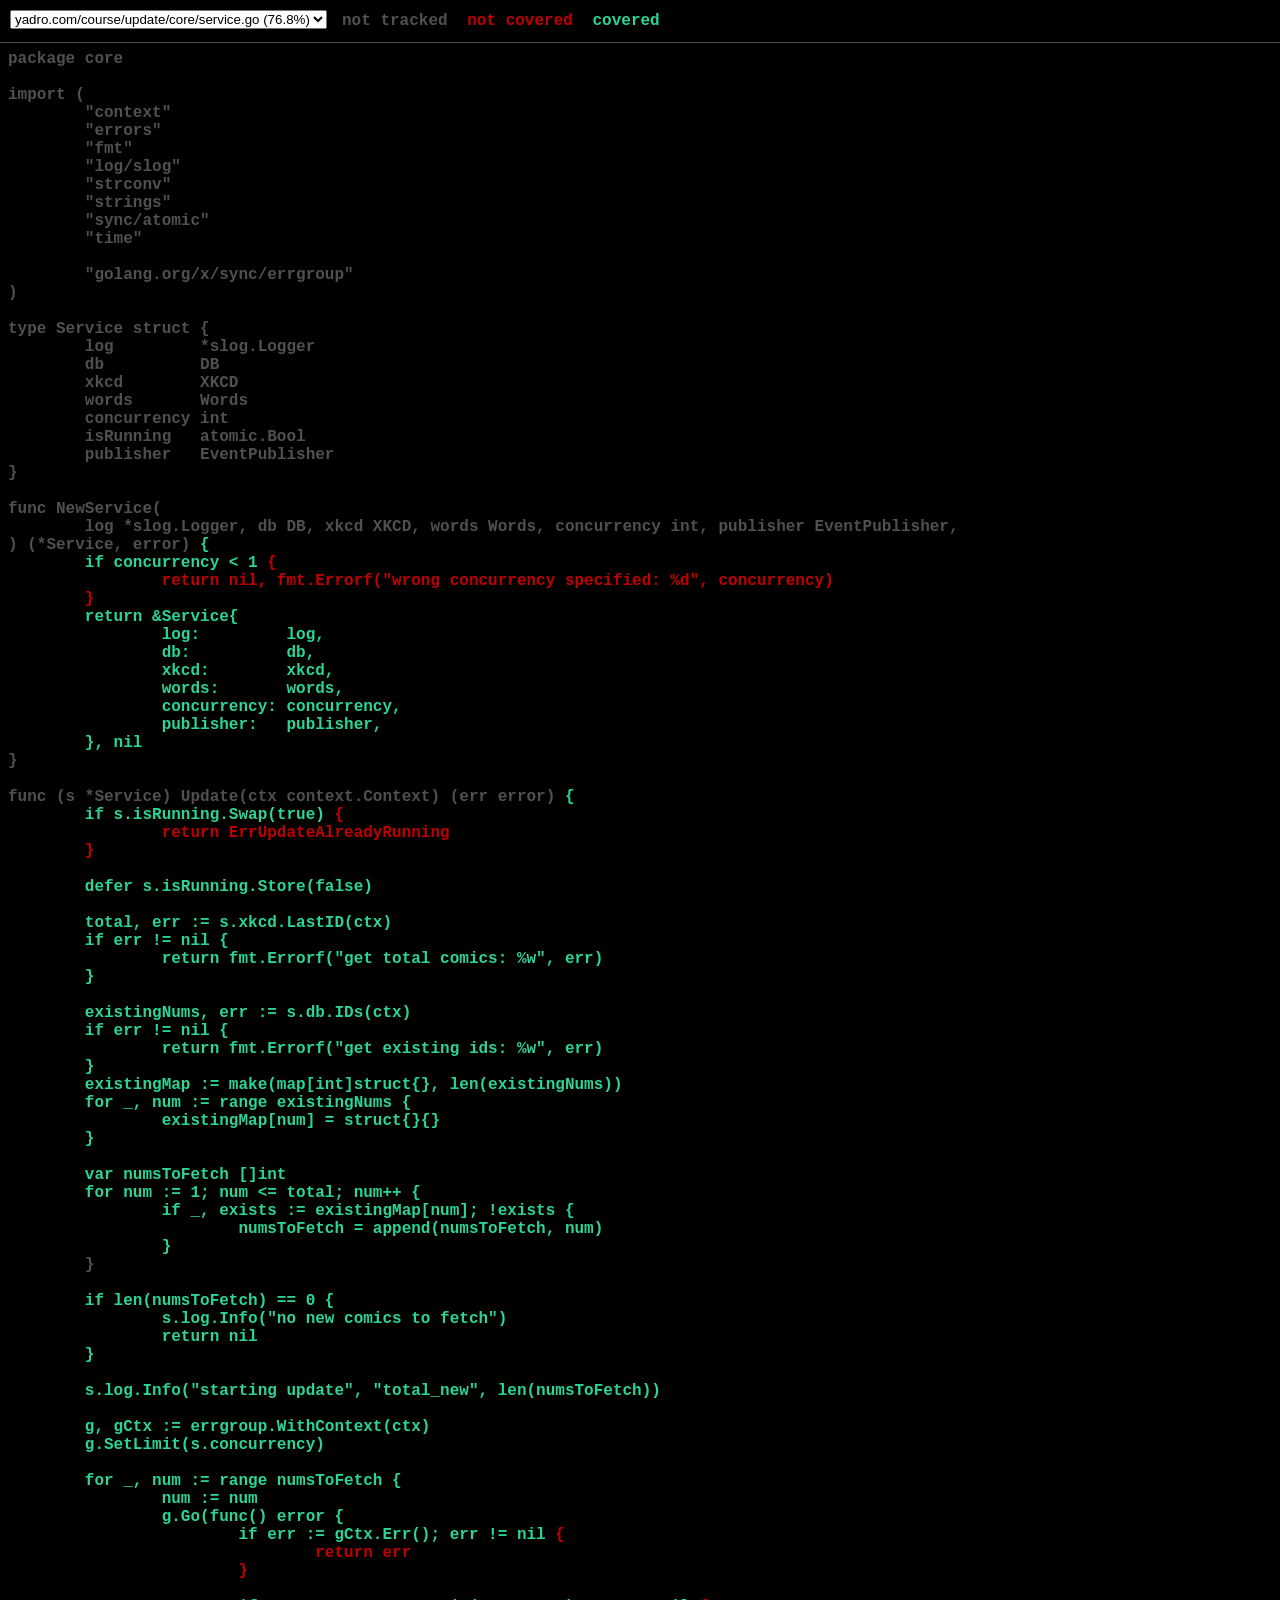
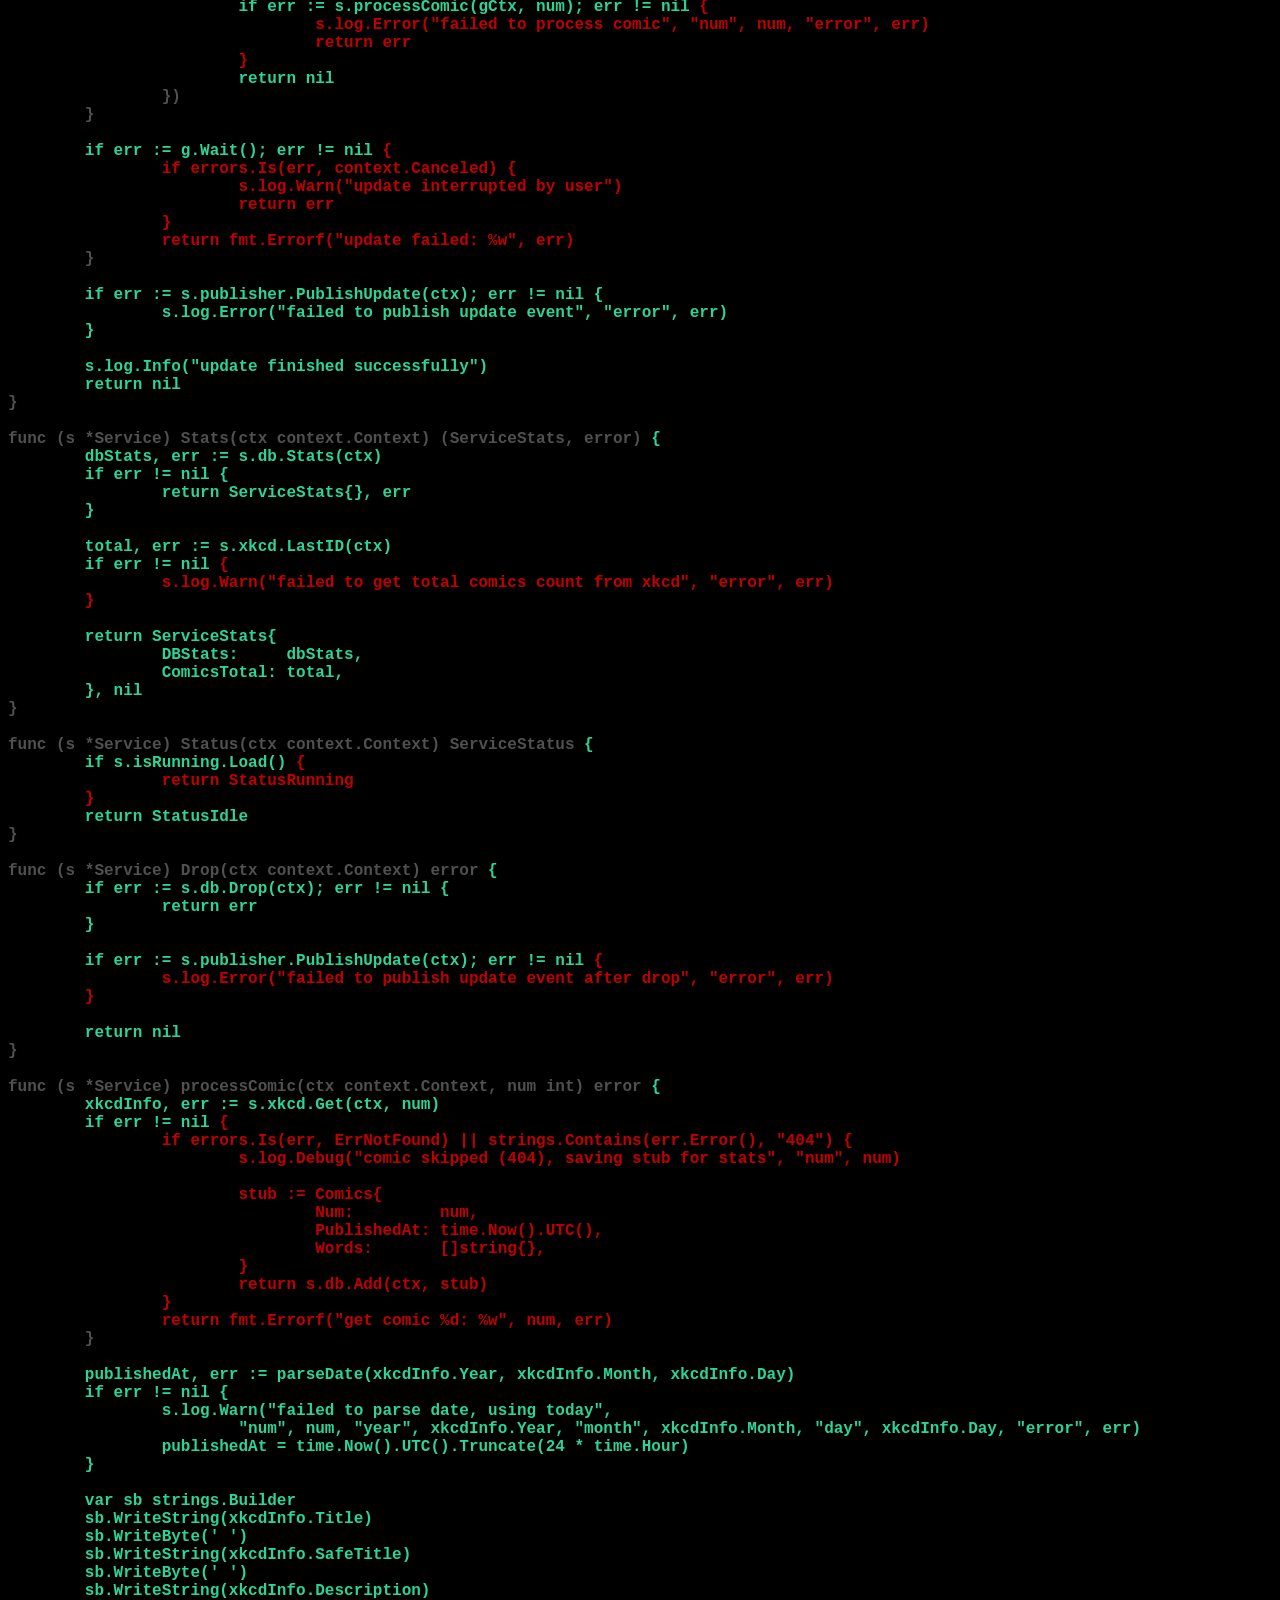
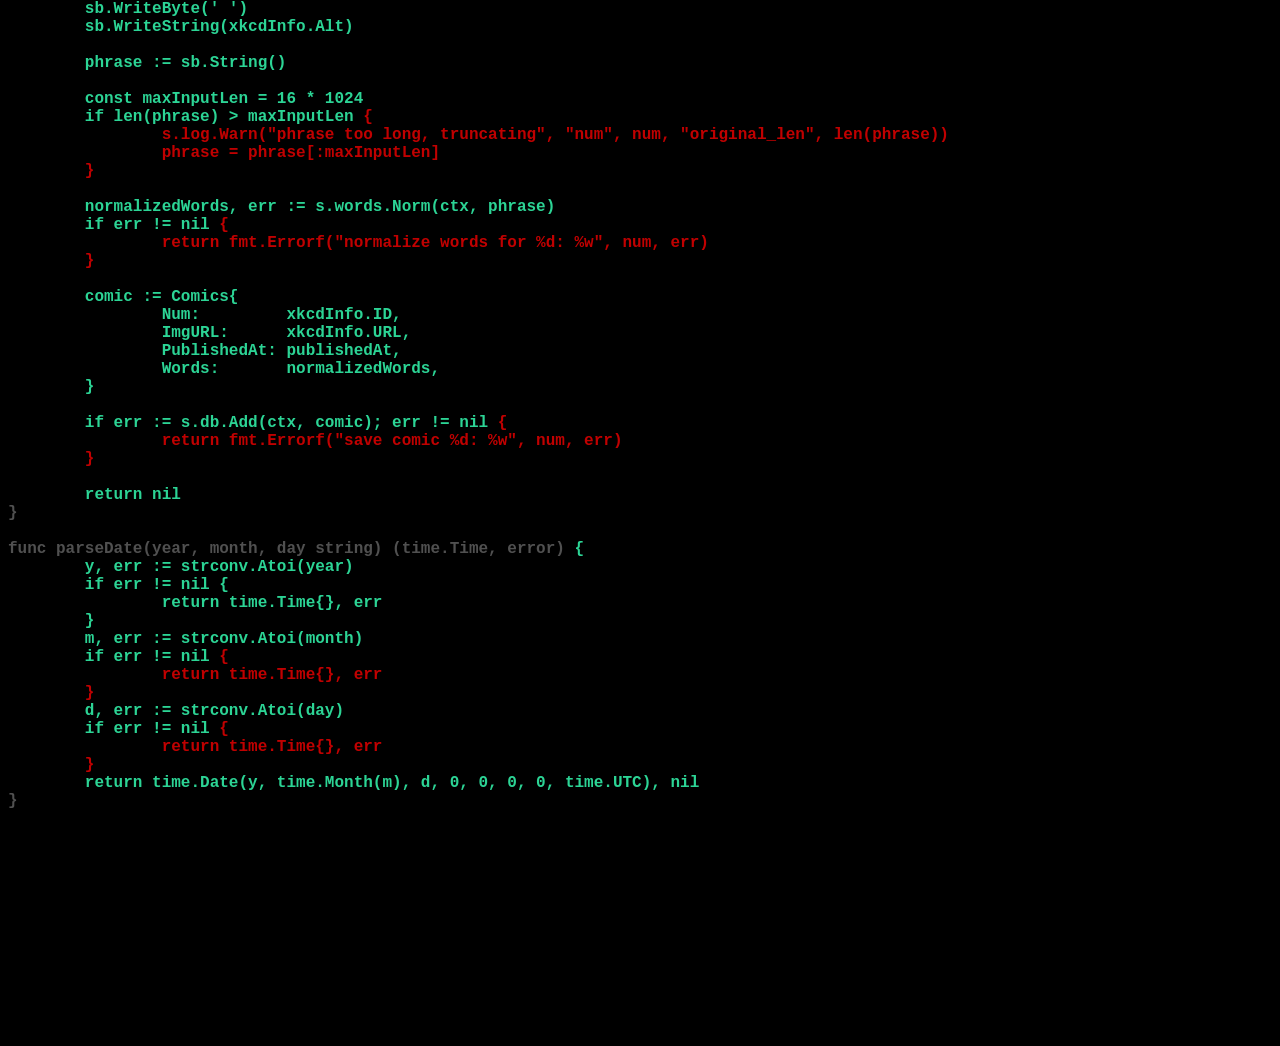
<file: search-services/update/core_cover.html>
<!DOCTYPE html>
<html>
	<head>
		<meta http-equiv="Content-Type" content="text/html; charset=utf-8">
		<title>core: Go Coverage Report</title>
		<style>
			body {
				background: black;
				color: rgb(80, 80, 80);
			}
			body, pre, #legend span {
				font-family: Menlo, monospace;
				font-weight: bold;
			}
			#topbar {
				background: black;
				position: fixed;
				top: 0; left: 0; right: 0;
				height: 42px;
				border-bottom: 1px solid rgb(80, 80, 80);
			}
			#content {
				margin-top: 50px;
			}
			#nav, #legend {
				float: left;
				margin-left: 10px;
			}
			#legend {
				margin-top: 12px;
			}
			#nav {
				margin-top: 10px;
			}
			#legend span {
				margin: 0 5px;
			}
			.cov0 { color: rgb(192, 0, 0) }
.cov1 { color: rgb(128, 128, 128) }
.cov2 { color: rgb(116, 140, 131) }
.cov3 { color: rgb(104, 152, 134) }
.cov4 { color: rgb(92, 164, 137) }
.cov5 { color: rgb(80, 176, 140) }
.cov6 { color: rgb(68, 188, 143) }
.cov7 { color: rgb(56, 200, 146) }
.cov8 { color: rgb(44, 212, 149) }
.cov9 { color: rgb(32, 224, 152) }
.cov10 { color: rgb(20, 236, 155) }

		</style>
	</head>
	<body>
		<div id="topbar">
			<div id="nav">
				<select id="files">
				
				<option value="file0">yadro.com/course/update/core/service.go (76.8%)</option>
				
				</select>
			</div>
			<div id="legend">
				<span>not tracked</span>
			
				<span class="cov0">not covered</span>
				<span class="cov8">covered</span>
			
			</div>
		</div>
		<div id="content">
		
		<pre class="file" id="file0" style="display: none">package core

import (
        "context"
        "errors"
        "fmt"
        "log/slog"
        "strconv"
        "strings"
        "sync/atomic"
        "time"

        "golang.org/x/sync/errgroup"
)

type Service struct {
        log         *slog.Logger
        db          DB
        xkcd        XKCD
        words       Words
        concurrency int
        isRunning   atomic.Bool
        publisher   EventPublisher
}

func NewService(
        log *slog.Logger, db DB, xkcd XKCD, words Words, concurrency int, publisher EventPublisher,
) (*Service, error) <span class="cov8" title="1">{
        if concurrency &lt; 1 </span><span class="cov0" title="0">{
                return nil, fmt.Errorf("wrong concurrency specified: %d", concurrency)
        }</span>
        <span class="cov8" title="1">return &amp;Service{
                log:         log,
                db:          db,
                xkcd:        xkcd,
                words:       words,
                concurrency: concurrency,
                publisher:   publisher,
        }, nil</span>
}

func (s *Service) Update(ctx context.Context) (err error) <span class="cov8" title="1">{
        if s.isRunning.Swap(true) </span><span class="cov0" title="0">{
                return ErrUpdateAlreadyRunning
        }</span>

        <span class="cov8" title="1">defer s.isRunning.Store(false)

        total, err := s.xkcd.LastID(ctx)
        if err != nil </span><span class="cov8" title="1">{
                return fmt.Errorf("get total comics: %w", err)
        }</span>

        <span class="cov8" title="1">existingNums, err := s.db.IDs(ctx)
        if err != nil </span><span class="cov8" title="1">{
                return fmt.Errorf("get existing ids: %w", err)
        }</span>
        <span class="cov8" title="1">existingMap := make(map[int]struct{}, len(existingNums))
        for _, num := range existingNums </span><span class="cov8" title="1">{
                existingMap[num] = struct{}{}
        }</span>

        <span class="cov8" title="1">var numsToFetch []int
        for num := 1; num &lt;= total; num++ </span><span class="cov8" title="1">{
                if _, exists := existingMap[num]; !exists </span><span class="cov8" title="1">{
                        numsToFetch = append(numsToFetch, num)
                }</span>
        }

        <span class="cov8" title="1">if len(numsToFetch) == 0 </span><span class="cov8" title="1">{
                s.log.Info("no new comics to fetch")
                return nil
        }</span>

        <span class="cov8" title="1">s.log.Info("starting update", "total_new", len(numsToFetch))

        g, gCtx := errgroup.WithContext(ctx)
        g.SetLimit(s.concurrency)

        for _, num := range numsToFetch </span><span class="cov8" title="1">{
                num := num
                g.Go(func() error </span><span class="cov8" title="1">{
                        if err := gCtx.Err(); err != nil </span><span class="cov0" title="0">{
                                return err
                        }</span>

                        <span class="cov8" title="1">if err := s.processComic(gCtx, num); err != nil </span><span class="cov0" title="0">{
                                s.log.Error("failed to process comic", "num", num, "error", err)
                                return err
                        }</span>
                        <span class="cov8" title="1">return nil</span>
                })
        }

        <span class="cov8" title="1">if err := g.Wait(); err != nil </span><span class="cov0" title="0">{
                if errors.Is(err, context.Canceled) </span><span class="cov0" title="0">{
                        s.log.Warn("update interrupted by user")
                        return err
                }</span>
                <span class="cov0" title="0">return fmt.Errorf("update failed: %w", err)</span>
        }

        <span class="cov8" title="1">if err := s.publisher.PublishUpdate(ctx); err != nil </span><span class="cov8" title="1">{
                s.log.Error("failed to publish update event", "error", err)
        }</span>

        <span class="cov8" title="1">s.log.Info("update finished successfully")
        return nil</span>
}

func (s *Service) Stats(ctx context.Context) (ServiceStats, error) <span class="cov8" title="1">{
        dbStats, err := s.db.Stats(ctx)
        if err != nil </span><span class="cov8" title="1">{
                return ServiceStats{}, err
        }</span>

        <span class="cov8" title="1">total, err := s.xkcd.LastID(ctx)
        if err != nil </span><span class="cov0" title="0">{
                s.log.Warn("failed to get total comics count from xkcd", "error", err)
        }</span>

        <span class="cov8" title="1">return ServiceStats{
                DBStats:     dbStats,
                ComicsTotal: total,
        }, nil</span>
}

func (s *Service) Status(ctx context.Context) ServiceStatus <span class="cov8" title="1">{
        if s.isRunning.Load() </span><span class="cov0" title="0">{
                return StatusRunning
        }</span>
        <span class="cov8" title="1">return StatusIdle</span>
}

func (s *Service) Drop(ctx context.Context) error <span class="cov8" title="1">{
        if err := s.db.Drop(ctx); err != nil </span><span class="cov8" title="1">{
                return err
        }</span>

        <span class="cov8" title="1">if err := s.publisher.PublishUpdate(ctx); err != nil </span><span class="cov0" title="0">{
                s.log.Error("failed to publish update event after drop", "error", err)
        }</span>

        <span class="cov8" title="1">return nil</span>
}

func (s *Service) processComic(ctx context.Context, num int) error <span class="cov8" title="1">{
        xkcdInfo, err := s.xkcd.Get(ctx, num)
        if err != nil </span><span class="cov0" title="0">{
                if errors.Is(err, ErrNotFound) || strings.Contains(err.Error(), "404") </span><span class="cov0" title="0">{
                        s.log.Debug("comic skipped (404), saving stub for stats", "num", num)

                        stub := Comics{
                                Num:         num,
                                PublishedAt: time.Now().UTC(),
                                Words:       []string{},
                        }
                        return s.db.Add(ctx, stub)
                }</span>
                <span class="cov0" title="0">return fmt.Errorf("get comic %d: %w", num, err)</span>
        }

        <span class="cov8" title="1">publishedAt, err := parseDate(xkcdInfo.Year, xkcdInfo.Month, xkcdInfo.Day)
        if err != nil </span><span class="cov8" title="1">{
                s.log.Warn("failed to parse date, using today",
                        "num", num, "year", xkcdInfo.Year, "month", xkcdInfo.Month, "day", xkcdInfo.Day, "error", err)
                publishedAt = time.Now().UTC().Truncate(24 * time.Hour)
        }</span>

        <span class="cov8" title="1">var sb strings.Builder
        sb.WriteString(xkcdInfo.Title)
        sb.WriteByte(' ')
        sb.WriteString(xkcdInfo.SafeTitle)
        sb.WriteByte(' ')
        sb.WriteString(xkcdInfo.Description)
        sb.WriteByte(' ')
        sb.WriteString(xkcdInfo.Alt)

        phrase := sb.String()

        const maxInputLen = 16 * 1024
        if len(phrase) &gt; maxInputLen </span><span class="cov0" title="0">{
                s.log.Warn("phrase too long, truncating", "num", num, "original_len", len(phrase))
                phrase = phrase[:maxInputLen]
        }</span>

        <span class="cov8" title="1">normalizedWords, err := s.words.Norm(ctx, phrase)
        if err != nil </span><span class="cov0" title="0">{
                return fmt.Errorf("normalize words for %d: %w", num, err)
        }</span>

        <span class="cov8" title="1">comic := Comics{
                Num:         xkcdInfo.ID,
                ImgURL:      xkcdInfo.URL,
                PublishedAt: publishedAt,
                Words:       normalizedWords,
        }

        if err := s.db.Add(ctx, comic); err != nil </span><span class="cov0" title="0">{
                return fmt.Errorf("save comic %d: %w", num, err)
        }</span>

        <span class="cov8" title="1">return nil</span>
}

func parseDate(year, month, day string) (time.Time, error) <span class="cov8" title="1">{
        y, err := strconv.Atoi(year)
        if err != nil </span><span class="cov8" title="1">{
                return time.Time{}, err
        }</span>
        <span class="cov8" title="1">m, err := strconv.Atoi(month)
        if err != nil </span><span class="cov0" title="0">{
                return time.Time{}, err
        }</span>
        <span class="cov8" title="1">d, err := strconv.Atoi(day)
        if err != nil </span><span class="cov0" title="0">{
                return time.Time{}, err
        }</span>
        <span class="cov8" title="1">return time.Date(y, time.Month(m), d, 0, 0, 0, 0, time.UTC), nil</span>
}
</pre>
		
		</div>
	</body>
	<script>
	(function() {
		var files = document.getElementById('files');
		var visible;
		files.addEventListener('change', onChange, false);
		function select(part) {
			if (visible)
				visible.style.display = 'none';
			visible = document.getElementById(part);
			if (!visible)
				return;
			files.value = part;
			visible.style.display = 'block';
			location.hash = part;
		}
		function onChange() {
			select(files.value);
			window.scrollTo(0, 0);
		}
		if (location.hash != "") {
			select(location.hash.substr(1));
		}
		if (!visible) {
			select("file0");
		}
	})();
	</script>
</html>
</file>
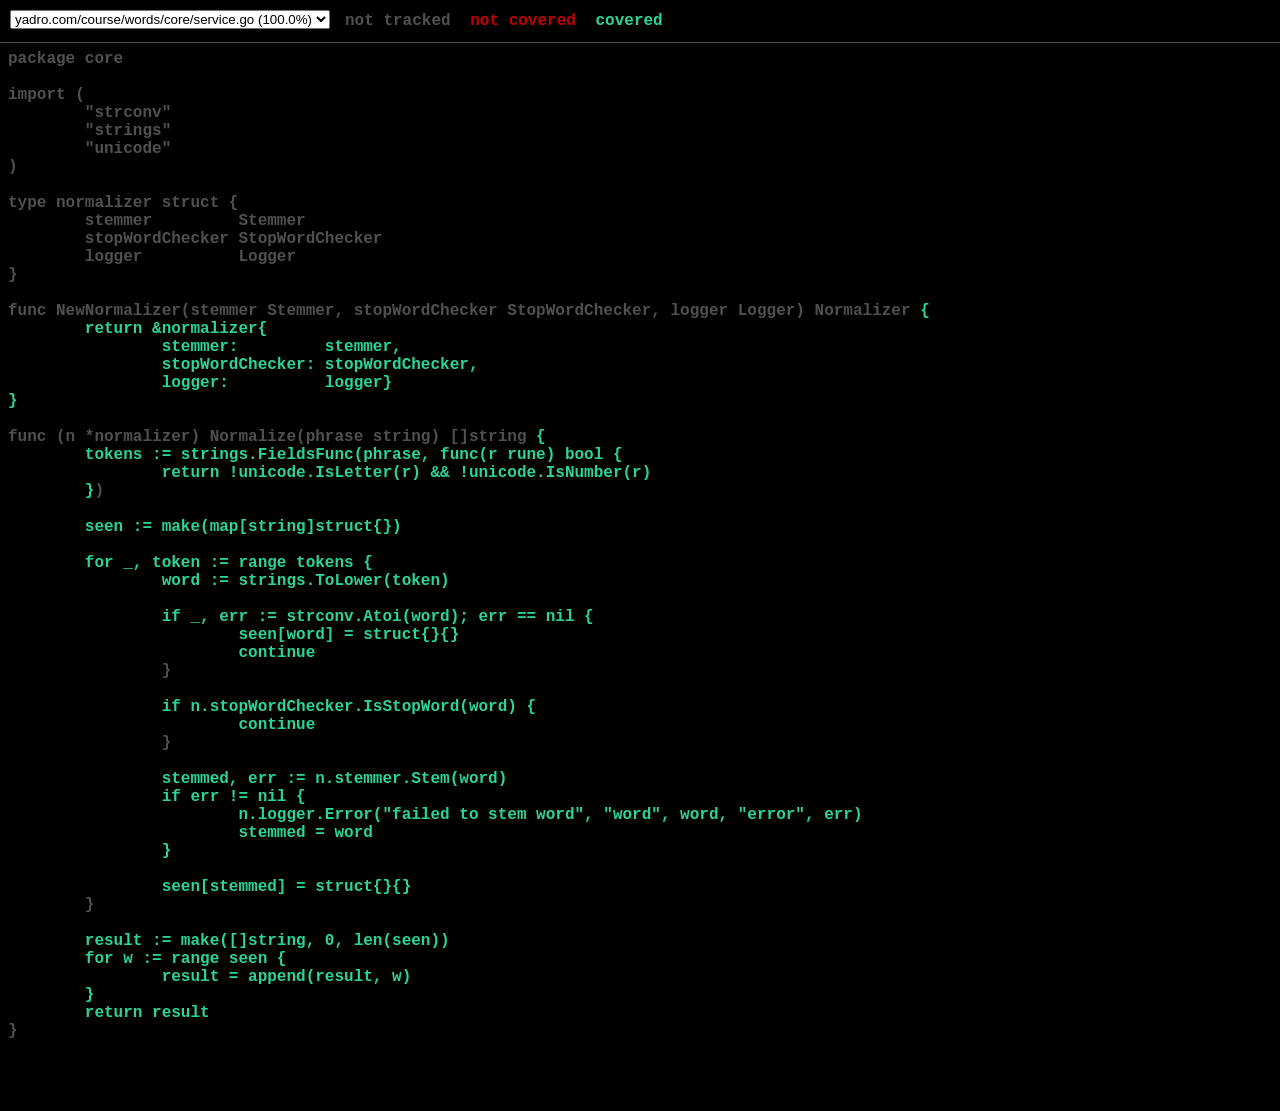
<file: search-services/words/core_cover.html>
<!DOCTYPE html>
<html>
	<head>
		<meta http-equiv="Content-Type" content="text/html; charset=utf-8">
		<title>core: Go Coverage Report</title>
		<style>
			body {
				background: black;
				color: rgb(80, 80, 80);
			}
			body, pre, #legend span {
				font-family: Menlo, monospace;
				font-weight: bold;
			}
			#topbar {
				background: black;
				position: fixed;
				top: 0; left: 0; right: 0;
				height: 42px;
				border-bottom: 1px solid rgb(80, 80, 80);
			}
			#content {
				margin-top: 50px;
			}
			#nav, #legend {
				float: left;
				margin-left: 10px;
			}
			#legend {
				margin-top: 12px;
			}
			#nav {
				margin-top: 10px;
			}
			#legend span {
				margin: 0 5px;
			}
			.cov0 { color: rgb(192, 0, 0) }
.cov1 { color: rgb(128, 128, 128) }
.cov2 { color: rgb(116, 140, 131) }
.cov3 { color: rgb(104, 152, 134) }
.cov4 { color: rgb(92, 164, 137) }
.cov5 { color: rgb(80, 176, 140) }
.cov6 { color: rgb(68, 188, 143) }
.cov7 { color: rgb(56, 200, 146) }
.cov8 { color: rgb(44, 212, 149) }
.cov9 { color: rgb(32, 224, 152) }
.cov10 { color: rgb(20, 236, 155) }

		</style>
	</head>
	<body>
		<div id="topbar">
			<div id="nav">
				<select id="files">
				
				<option value="file0">yadro.com/course/words/core/service.go (100.0%)</option>
				
				</select>
			</div>
			<div id="legend">
				<span>not tracked</span>
			
				<span class="cov0">not covered</span>
				<span class="cov8">covered</span>
			
			</div>
		</div>
		<div id="content">
		
		<pre class="file" id="file0" style="display: none">package core

import (
        "strconv"
        "strings"
        "unicode"
)

type normalizer struct {
        stemmer         Stemmer
        stopWordChecker StopWordChecker
        logger          Logger
}

func NewNormalizer(stemmer Stemmer, stopWordChecker StopWordChecker, logger Logger) Normalizer <span class="cov8" title="1">{
        return &amp;normalizer{
                stemmer:         stemmer,
                stopWordChecker: stopWordChecker,
                logger:          logger}
}</span>

func (n *normalizer) Normalize(phrase string) []string <span class="cov8" title="1">{
        tokens := strings.FieldsFunc(phrase, func(r rune) bool </span><span class="cov8" title="1">{
                return !unicode.IsLetter(r) &amp;&amp; !unicode.IsNumber(r)
        }</span>)

        <span class="cov8" title="1">seen := make(map[string]struct{})

        for _, token := range tokens </span><span class="cov8" title="1">{
                word := strings.ToLower(token)

                if _, err := strconv.Atoi(word); err == nil </span><span class="cov8" title="1">{
                        seen[word] = struct{}{}
                        continue</span>
                }

                <span class="cov8" title="1">if n.stopWordChecker.IsStopWord(word) </span><span class="cov8" title="1">{
                        continue</span>
                }

                <span class="cov8" title="1">stemmed, err := n.stemmer.Stem(word)
                if err != nil </span><span class="cov8" title="1">{
                        n.logger.Error("failed to stem word", "word", word, "error", err)
                        stemmed = word
                }</span>

                <span class="cov8" title="1">seen[stemmed] = struct{}{}</span>
        }

        <span class="cov8" title="1">result := make([]string, 0, len(seen))
        for w := range seen </span><span class="cov8" title="1">{
                result = append(result, w)
        }</span>
        <span class="cov8" title="1">return result</span>
}
</pre>
		
		</div>
	</body>
	<script>
	(function() {
		var files = document.getElementById('files');
		var visible;
		files.addEventListener('change', onChange, false);
		function select(part) {
			if (visible)
				visible.style.display = 'none';
			visible = document.getElementById(part);
			if (!visible)
				return;
			files.value = part;
			visible.style.display = 'block';
			location.hash = part;
		}
		function onChange() {
			select(files.value);
			window.scrollTo(0, 0);
		}
		if (location.hash != "") {
			select(location.hash.substr(1));
		}
		if (!visible) {
			select("file0");
		}
	})();
	</script>
</html>
</file>
